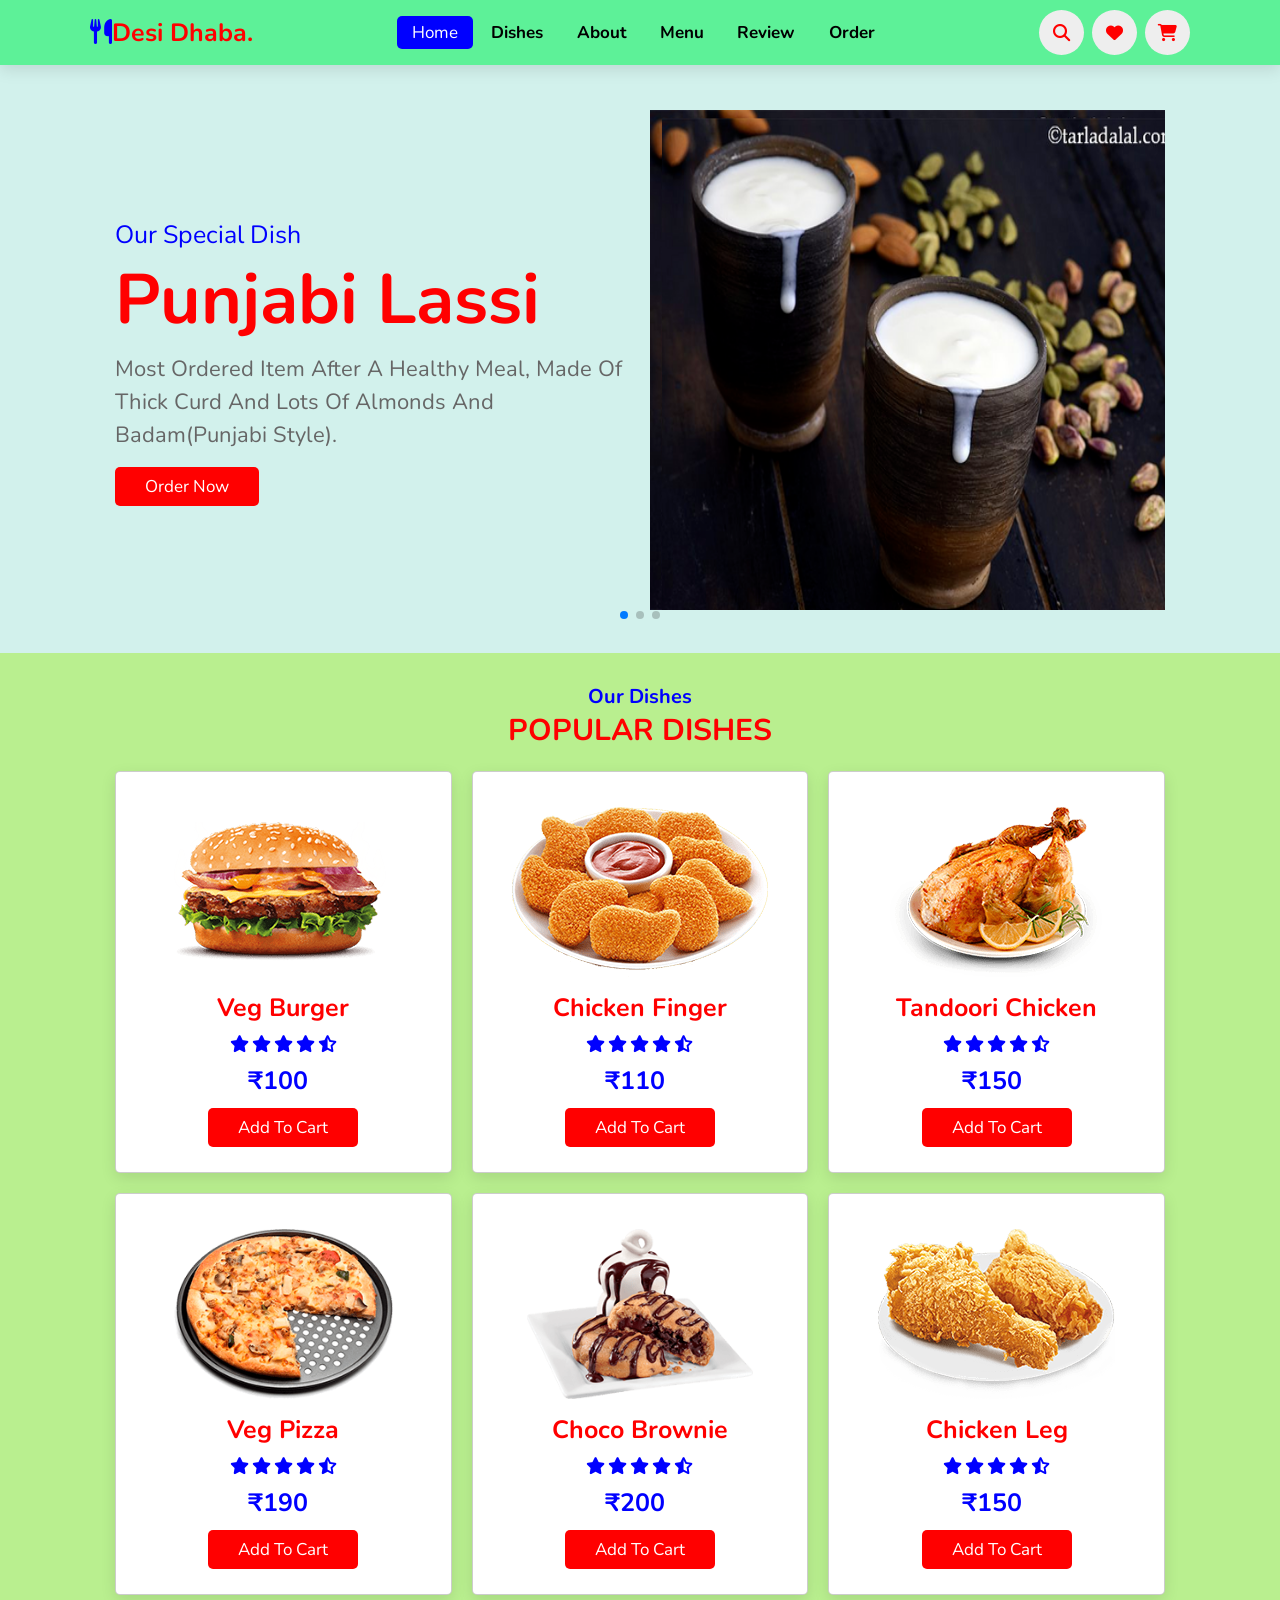
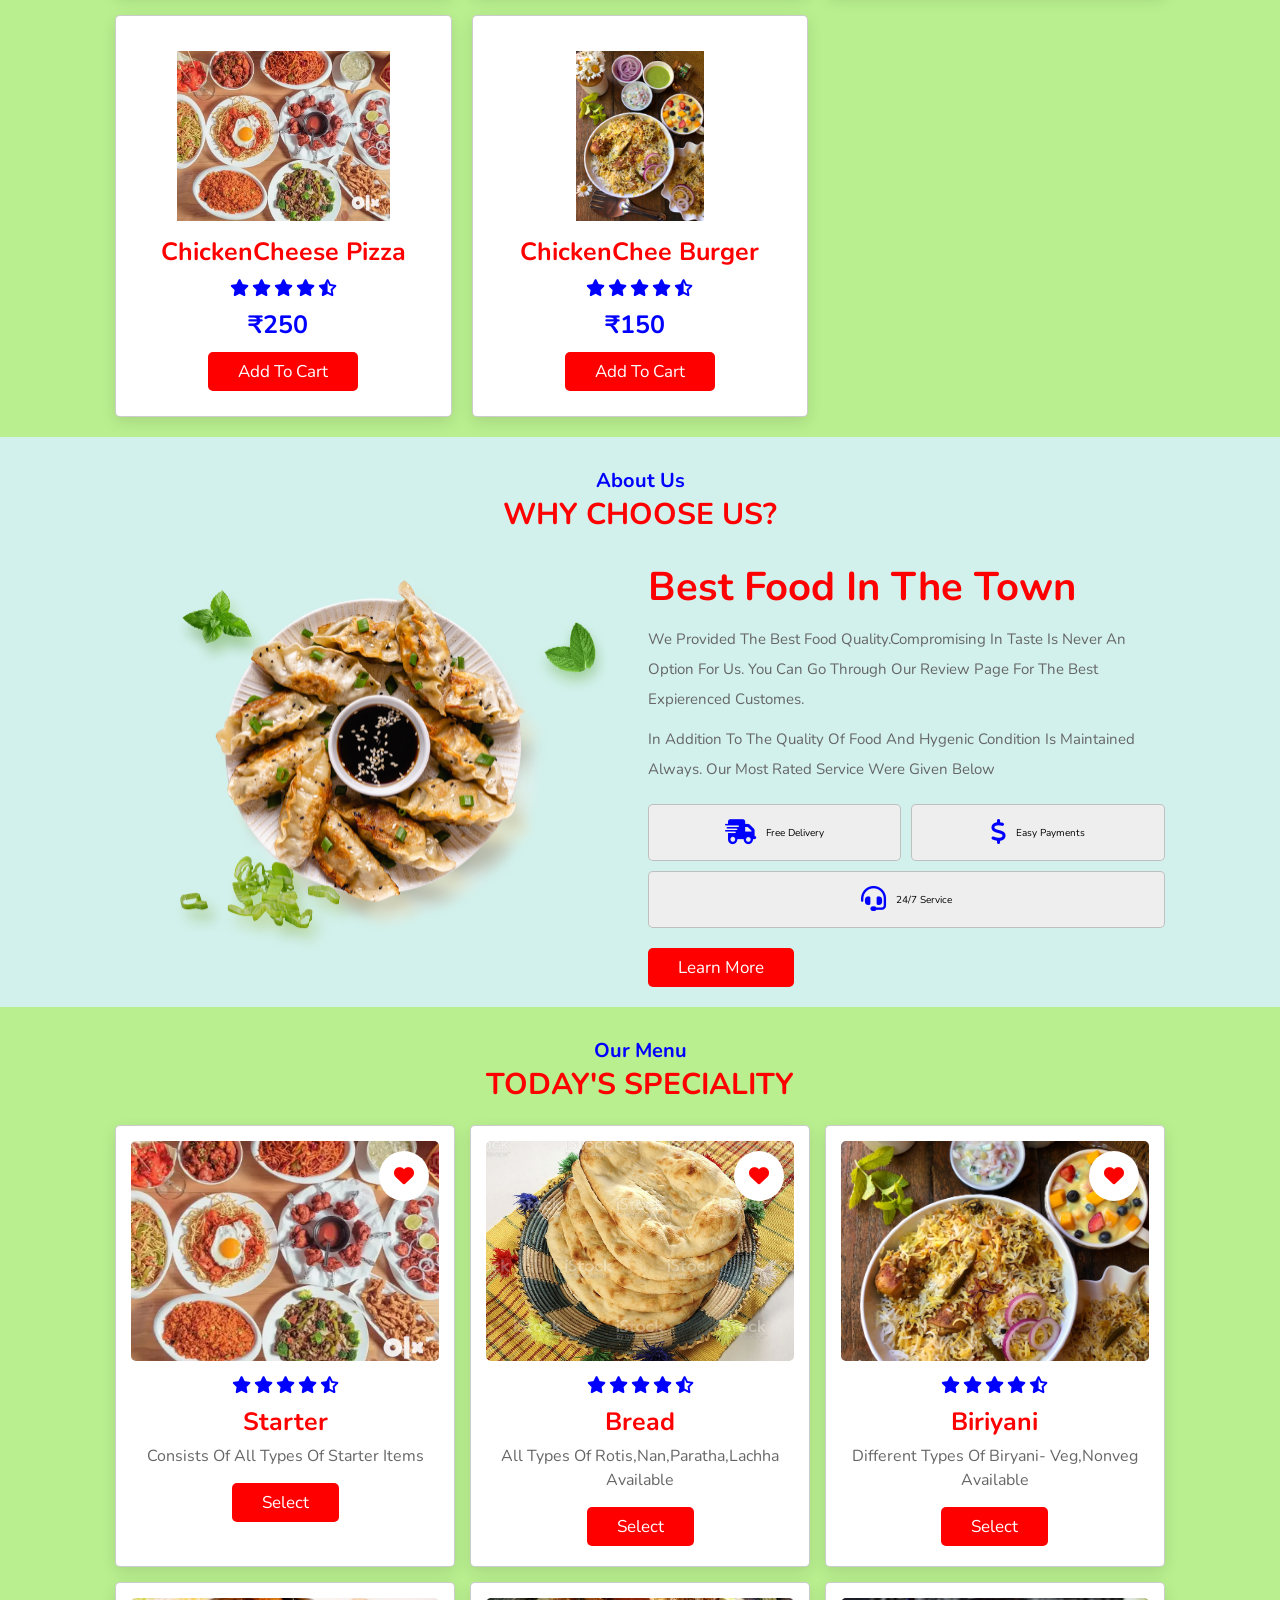
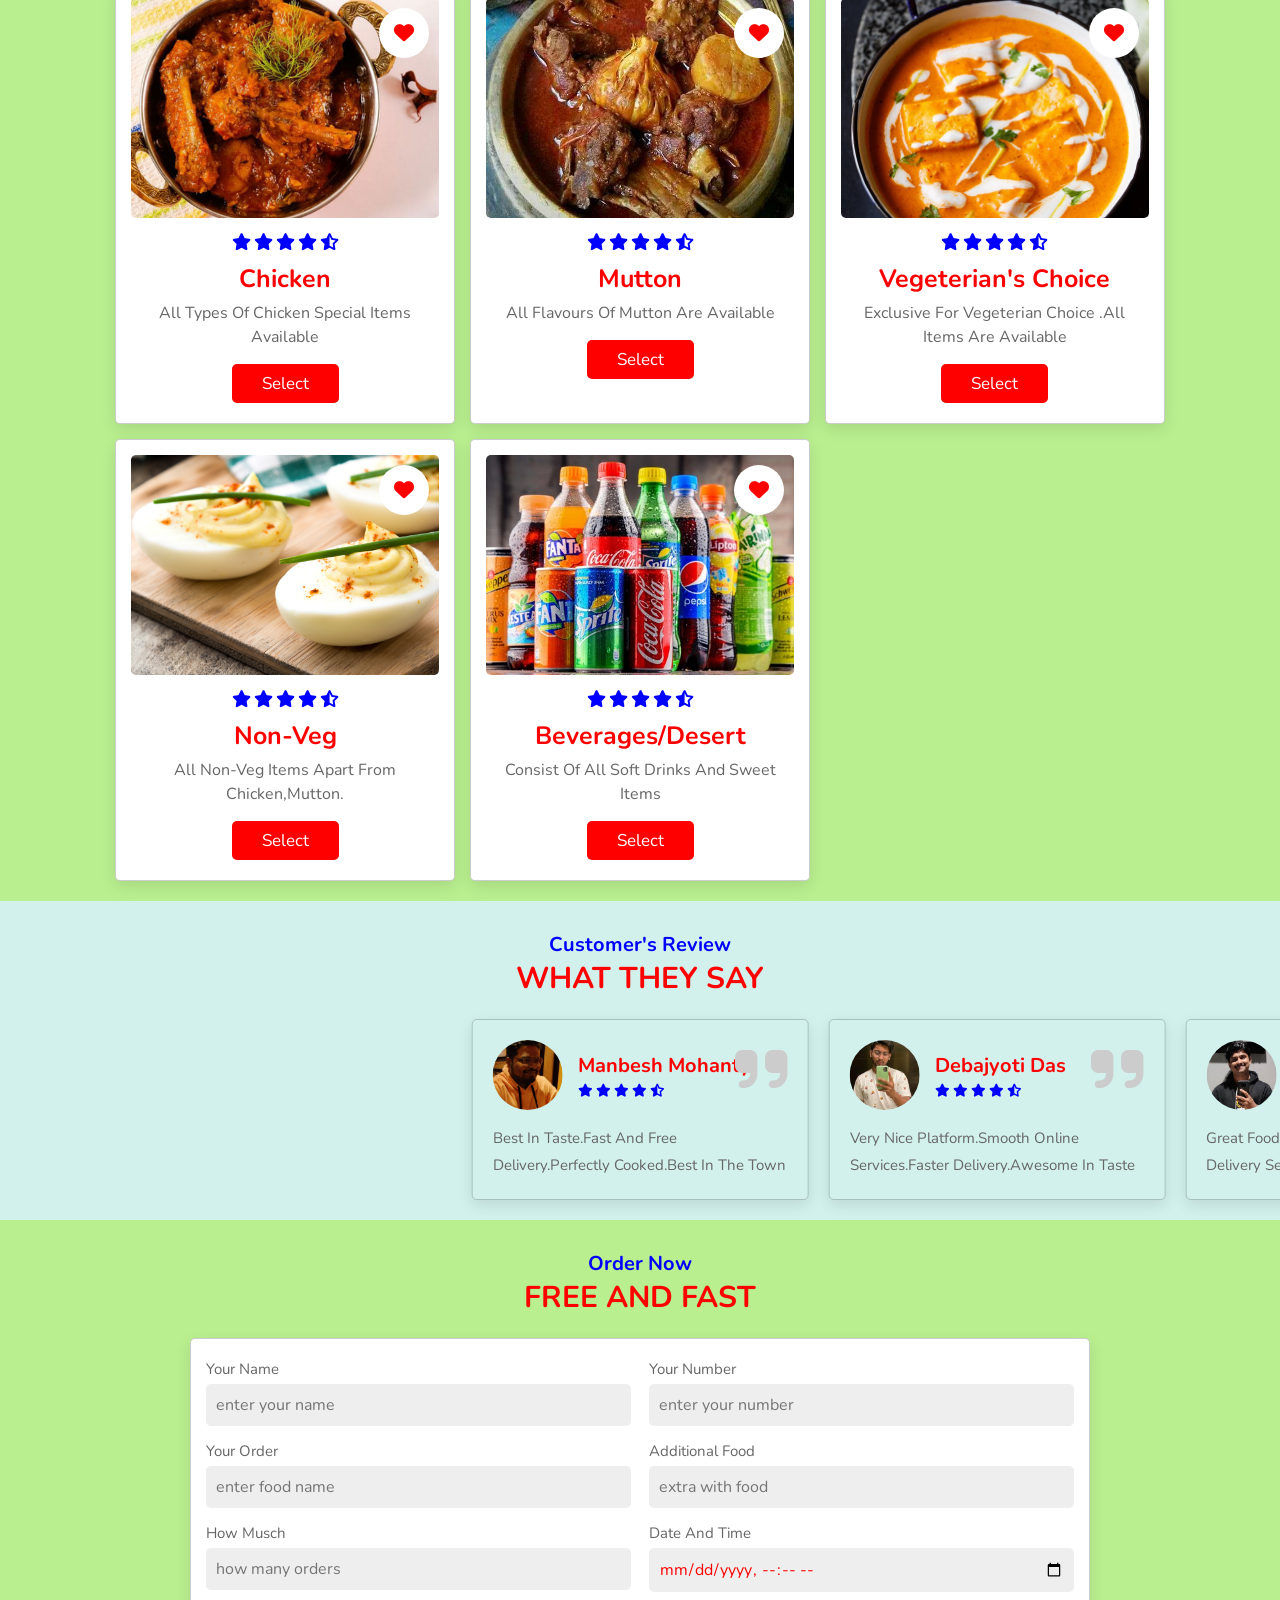
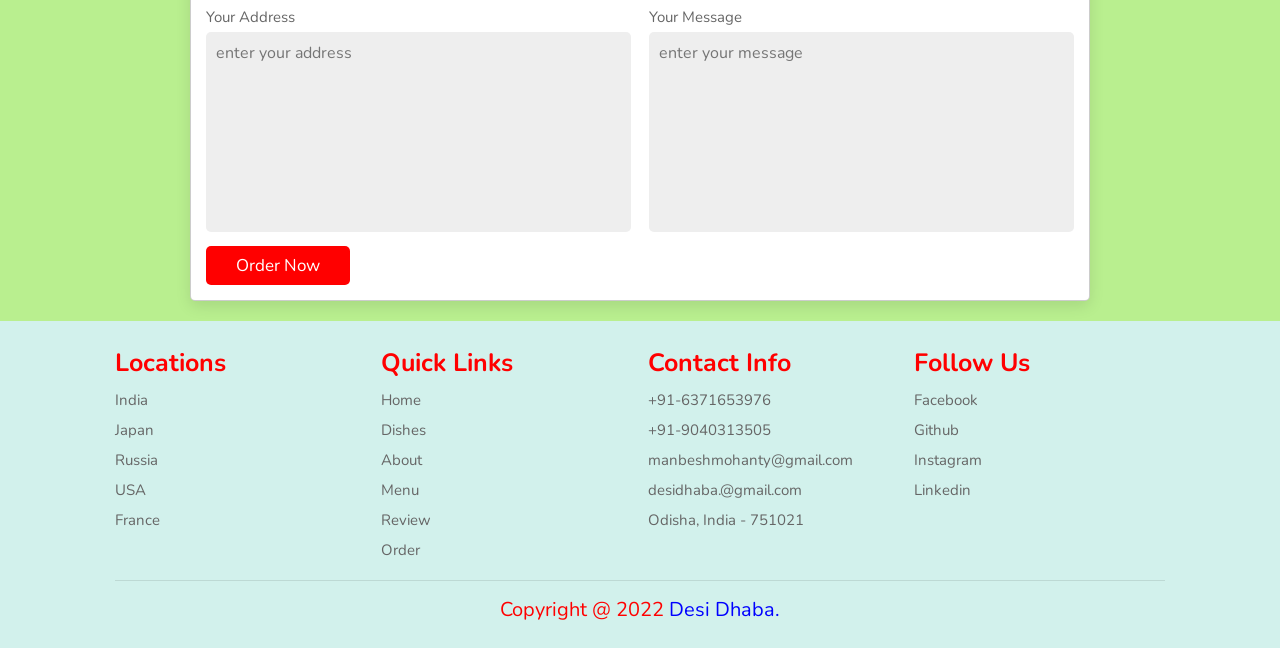
<file: index.html>
<!DOCTYPE html>
<html lang="en">

<head>
    <meta charset="UTF-8">
    <meta http-equiv="X-UA-Compatible" content="IE=edge">
    <meta name="viewport" content="width=device-width, initial-scale=1.0">
    <title>Restaurant</title>

    <!-- 
     font awesome link-->

    <link rel="stylesheet" href="https://cdnjs.cloudflare.com/ajax/libs/font-awesome/6.1.1/css/all.min.css">

    <!-- custom css link -->
    <link rel="stylesheet" href="style.css">

    <!-- for swiper  -->

    <link rel="stylesheet" href="https://unpkg.com/swiper@8/swiper-bundle.min.css"/>

    <!-- icon file -->

    <link rel="icon" type="image/ico" href="images/dish.ico">

    <script>
        window.onload=function()
        {
            document.getElementById('loader') .style.display="none";
            document.getElementById('content') .style.display="block";
        }
    </script>

    <style>
        #loader
        {
            border: opx solid red;
            position: absolute;
            margin:auto;
            top:0;
            bottom: 0;
            left: 0;
            right: 0;
            width: 600px;
            height: 600px;
        }
        #loader img
        {
            width: 600px;
        }
        #content
        {
            display: none;
        }

    </style>


</head>

<body>

    <div id="loader">
        <img src="images/loader.gif" alt="">

    </div>
    <div id="content">
    <!-- heade section  -->
    <header>
        <a href="#" class="logo"><i class="fas fa-utensils"></i>Desi Dhaba.</a>

        <nav class="navbar">
            <a class="active" href="#home">home</a>
            <a href="#dishes"> <b>dishes</b> </a>
            <a href="#about"> <b> about</b></a>
            <a href="#menu"> <b> menu</b></a>
            <a href="#review"> <b>review</b> </a>
            <a href="#order"> <b>order</b> </a>


        </nav>
        <div class="icons">
            <i class="fas fa-bars" id="menu-bars"></i>
            <i class="fas fa-search" id="search-icon"></i>
            <a href="#" class="fas fa-heart"></a>
            <a href="#" class="fas fa-shopping-cart"></a>

        </div>


    </header>


    <!-- home section starts -->
    <section class="home" id="home">
        <div class=" swiper home-slider">
            <div class="swiper-wrapper wrapper">
                <div class="swiper-slide slide">
                    <div class="content">
                        <span>our special dish</span>
                        <h3>Punjabi Lassi</h3>
                        <p>Most Ordered item after a healthy meal, made of thick curd and lots of almonds and badam(Punjabi Style).
                        </p>
                        <a href="#" class="btn">Order now</a>
                    </div>
                    <div class="image">
                        <img src="images/home-img-1.png" alt="" height="500px">

                    </div>

                </div>
                <div class="swiper-slide slide">
                    <div class="content">
                        <span>our special dish</span>
                        <h3>Tandoori Chicken</h3>
                        <p>Tandoori chicken is a chicken dish prepared by roasting chicken marinated in yogurt and spices in a tandoor, a cylindrical clay oven
                        </p>
                        <a href="#" class="btn">Order now</a>
                    </div>
                    <div class="image">
                        <img src="images/home-img-2.png" alt="" >

                    </div>

                </div>
                <div class="swiper-slide slide">
                    <div class="content">
                        <span>our special dish</span>
                        <h3>Panner Butter Masala</h3>
                        <p>Being one of India’s most popular paneer gravy recipe. We expertise in its preparation  
                        </p>
                        <a href="#" class="btn">Order now</a>
                    </div>
                    <div class="image">
                        <img src="images/home-img-3.png" alt=""  height="500px" style="border-radius:40%; ;">

                    </div>

                </div>
            </div>

            <div class="swiper-pagination"></div>



        </div>

    </section>


    <!-- home section ends -->
    <!-- dishes section starts -->
    <section class="dishes" id="dishes">
        <h3 class="sub-heading"> our dishes </h3>
        <h1 class="heading"> popular dishes </h1>

        <div class="box-container">

            <div class="box">
                <a href="#" class="fas fa-heart"></a>
                <a href="#" class="fas fa-eye"></a>
                <img src="images/dish-1.png" alt="">
                <h3>Veg Burger</h3>
                <div class="stars">
                    <i class="fas fa-star"></i>
                    <i class="fas fa-star"></i>
                    <i class="fas fa-star"></i>
                    <i class="fas fa-star"></i>
                    <i class="fas fa-star-half-alt"></i>
                </div>
                <span>₹100</span><br>
                <a href="#" class="btn">add to cart</a>
            </div>

            <div class="box">
                <a href="#" class="fas fa-heart"></a>
                <a href="#" class="fas fa-eye"></a>
                <img src="images/dish-2.png" alt="">
                <h3>Chicken Finger</h3>
                <div class="stars">
                    <i class="fas fa-star"></i>
                    <i class="fas fa-star"></i>
                    <i class="fas fa-star"></i>
                    <i class="fas fa-star"></i>
                    <i class="fas fa-star-half-alt"></i>
                </div>
                <span>₹110</span><br>
                <a href="#" class="btn">add to cart</a>
            </div>
    
            <div class="box">
                <a href="#" class="fas fa-heart"></a>
                <a href="#" class="fas fa-eye"></a>
                <img src="images/dish-3.png" alt="">
                <h3>Tandoori Chicken</h3>
                <div class="stars">
                    <i class="fas fa-star"></i>
                    <i class="fas fa-star"></i>
                    <i class="fas fa-star"></i>
                    <i class="fas fa-star"></i>
                    <i class="fas fa-star-half-alt"></i>
                </div>
                <span>₹150</span><br>
                <a href="#" class="btn">add to cart</a>
            </div>
    
            <div class="box">
                <a href="#" class="fas fa-heart"></a>
                <a href="#" class="fas fa-eye"></a>
                <img src="images/dish-4.png" alt="">
                <h3>Veg Pizza</h3>
                <div class="stars">
                    <i class="fas fa-star"></i>
                    <i class="fas fa-star"></i>
                    <i class="fas fa-star"></i>
                    <i class="fas fa-star"></i>
                    <i class="fas fa-star-half-alt"></i>
                </div>
                <span>₹190</span><br>
                <a href="#" class="btn">add to cart</a>
            </div>
    
            <div class="box">
                <a href="#" class="fas fa-heart"></a>
                <a href="#" class="fas fa-eye"></a>
                <img src="images/dish-5.png" alt="">
                <h3>Choco Brownie</h3>
                <div class="stars">
                    <i class="fas fa-star"></i>
                    <i class="fas fa-star"></i>
                    <i class="fas fa-star"></i>
                    <i class="fas fa-star"></i>
                    <i class="fas fa-star-half-alt"></i>
                </div>
                <span>₹200</span><br>
                <a href="#" class="btn">add to cart</a>
            </div>
    
            <div class="box">
                <a href="#" class="fas fa-heart"></a>
                <a href="#" class="fas fa-eye"></a>
                <img src="images/dish-6.png" alt="">
                <h3>Chicken Leg</h3>
                <div class="stars">
                    <i class="fas fa-star"></i>
                    <i class="fas fa-star"></i>
                    <i class="fas fa-star"></i>
                    <i class="fas fa-star"></i>
                    <i class="fas fa-star-half-alt"></i>
                </div>
                <span>₹150</span><br>
                <a href="#" class="btn">add to cart</a>
            </div>

            <div class="box">
                <a href="#" class="fas fa-heart"></a>
                <a href="#" class="fas fa-eye"></a>
                <img src="images/menu-1.jpg" alt="">
                <h3>ChickenCheese Pizza</h3>
                <div class="stars">
                    <i class="fas fa-star"></i>
                    <i class="fas fa-star"></i>
                    <i class="fas fa-star"></i>
                    <i class="fas fa-star"></i>
                    <i class="fas fa-star-half-alt"></i>
                </div>
                <span>₹250</span><br>
                <a href="#" class="btn">add to cart</a>
            </div>

            <div class="box">
                <a href="#" class="fas fa-heart"></a>
                <a href="#" class="fas fa-eye"></a>
                <img src="images/menu-2.jpg" alt="">
                <h3>ChickenChee Burger</h3>
                <div class="stars">
                    <i class="fas fa-star"></i>
                    <i class="fas fa-star"></i>
                    <i class="fas fa-star"></i>
                    <i class="fas fa-star"></i>
                    <i class="fas fa-star-half-alt"></i>
                </div>
                <span>₹150</span><br>
                <a href="#" class="btn">add to cart</a>
            </div>
    </section>
    <!-- dishes section ends -->

    <!-- about section starts -->
    <section class="about" id="about">
        <h3 class="sub-heading">about us</h3>
        <h1 class="heading">why choose us?</h1>

        <div class="row">

            <div class="image">
                <img src="images/about-img.png" alt="">
            </div>
    
            <div class="content">
                <h3>best food in the Town</h3>
                <p>We Provided the best food quality.compromising in Taste is never an Option for Us. You can go through our Review page for the best expierenced customes.</p>
                <p>In addition to the quality of food and hygenic condition is maintained always. Our most rated service were given below </p>
                <div class="icons-container">
                    <div class="icons">
                        <i class="fas fa-shipping-fast"></i>
                        <span>free delivery</span>
                    </div>
                    <div class="icons">
                        <i class="fas fa-dollar-sign"></i>
                        <span>easy payments</span>
                    </div>
                    <div class="icons">
                        <i class="fas fa-headset"></i>
                        <span>24/7 service</span>
                    </div>
                </div>
                <a href="#" class="btn">learn more</a>
            </div>
    
        </div>

    </section>
    <!-- about section ends -->
   
    <!-- menu section starts -->


    <section class="menu" id="menu">
        <h3 class="sub-heading"> our menu </h3>
        <h1 class="heading"> today's speciality </h1>

        <div class="box-container">

            <div class="box">
                <div class="image">
                    <img src="images/menu-1.jpg" alt="">
                    <a href="#" class="fas fa-heart"></a>
                </div>
                <div class="content">
                    <div class="stars">
                        <i class="fas fa-star"></i>
                        <i class="fas fa-star"></i>
                        <i class="fas fa-star"></i>
                        <i class="fas fa-star"></i>
                        <i class="fas fa-star-half-alt"></i>
                    </div>
                    <h3>Starter</h3>
                    <p>Consists of all types of starter items</p>
                    <a href="menu7.html" class="btn">Select</a>
                    
                </div>
            </div>

            <div class="box">
                <div class="image">
                    <img src="images/menu-7.jpg" alt="">
                    <a href="#" class="fas fa-heart"></a>
                </div>
                <div class="content">
                    <div class="stars">
                        <i class="fas fa-star"></i>
                        <i class="fas fa-star"></i>
                        <i class="fas fa-star"></i>
                        <i class="fas fa-star"></i>
                        <i class="fas fa-star-half-alt"></i>
                    </div>
                    <h3>Bread</h3>
                    <p>All types of Rotis,Nan,Paratha,Lachha Available</p>
                    <a href="menu5.html" class="btn">Select</a>
                    
                </div>
            </div>



            <div class="box">
                <div class="image">
                    <img src="images/menu-2.jpg" alt="">
                    <a href="#" class="fas fa-heart"></a>
                </div>
                <div class="content">
                    <div class="stars">
                        <i class="fas fa-star"></i>
                        <i class="fas fa-star"></i>
                        <i class="fas fa-star"></i>
                        <i class="fas fa-star"></i>
                        <i class="fas fa-star-half-alt"></i>
                    </div>
                    <h3>Biriyani</h3>
                    <p>Different types of Biryani- Veg,Nonveg Available </p>
                    <a href="menu1.html" class="btn">Select</a>
                    
                </div>
            </div>


            <div class="box">
                <div class="image">
                    <img src="images/menu-3.png" alt="">
                    <a href="#" class="fas fa-heart"></a>
                </div>
                <div class="content">
                    <div class="stars">
                        <i class="fas fa-star"></i>
                        <i class="fas fa-star"></i>
                        <i class="fas fa-star"></i>
                        <i class="fas fa-star"></i>
                        <i class="fas fa-star-half-alt"></i>
                    </div>
                    <h3>Chicken </h3>
                    <p>All Types of Chicken Special Items Available <br></p>
                    <a href="menu2.html" class="btn">Select</a>
                    
                </div>
            </div>


            <div class="box">
                <div class="image">
                    <img src="images/menu-4.jpg" alt="">
                    <a href="#" class="fas fa-heart"></a>
                </div>
                <div class="content">
                    <div class="stars">
                        <i class="fas fa-star"></i>
                        <i class="fas fa-star"></i>
                        <i class="fas fa-star"></i>
                        <i class="fas fa-star"></i>
                        <i class="fas fa-star-half-alt"></i>
                    </div>
                    <h3>Mutton</h3>
                    <p>All Flavours of Mutton Are Available</p>
                    <a href="menu3.html" class="btn">Select</a>
                    
                </div>
            </div>


            <div class="box">
                <div class="image">
                    <img src="images/home-img-3.png" alt="">
                    <a href="#" class="fas fa-heart"></a>
                </div>
                <div class="content">
                    <div class="stars">
                        <i class="fas fa-star"></i>
                        <i class="fas fa-star"></i>
                        <i class="fas fa-star"></i>
                        <i class="fas fa-star"></i>
                        <i class="fas fa-star-half-alt"></i>
                    </div>
                    <h3>Vegeterian's Choice</h3>
                    <p>Exclusive for Vegeterian choice .All items are Available</p>
                    <a href="menu4.html" class="btn">Select</a>
               
                </div>
            </div>


            <div class="box">
                <div class="image">
                    <img src="images/menu-6.jpg" alt="">
                    <a href="#" class="fas fa-heart"></a>
                </div>
                <div class="content">
                    <div class="stars">
                        <i class="fas fa-star"></i>
                        <i class="fas fa-star"></i>
                        <i class="fas fa-star"></i>
                        <i class="fas fa-star"></i>
                        <i class="fas fa-star-half-alt"></i>
                    </div>
                    <h3>Non-Veg </h3>
                    <p>All Non-Veg items apart from chicken,mutton.</p>
                    <a href="menu6.html" class="btn">Select</a>
                    
                </div>
            </div>


         

            <div class="box">
                <div class="image">
                    <img src="images/menu-8.jpg" alt="">
                    <a href="#" class="fas fa-heart"></a>
                </div>
                <div class="content">
                    <div class="stars">
                        <i class="fas fa-star"></i>
                        <i class="fas fa-star"></i>
                        <i class="fas fa-star"></i>
                        <i class="fas fa-star"></i>
                        <i class="fas fa-star-half-alt"></i>
                    </div>
                    <h3>Beverages/Desert</h3>
                    <p>Consist of all Soft drinks and sweet items</p>
                    <a href="menu8.html" class="btn">Select</a>
                   
                </div>
            </div>


           

        </div>

        

        
    </section>

    <!-- Section menu ends -->

    <!-- review section starts -->
    <section class="review" id="review">
        <h3 class="sub-heading"> customer's review </h3>
        <h1 class="heading"> what they say </h1>

        <div class="swiper-container review-slider">

            <div class="swiper-wrapper">


                <div class="swiper-slide slide">
                    <i class="fas fa-quote-right"></i>
                    <div class="user">
                        <img src="images/pic-1.png" alt="">
                        <div class="user-info">
                            <h3>Manbesh Mohanty</h3>
                            <div class="stars">
                                <i class="fas fa-star"></i>
                                <i class="fas fa-star"></i>
                                <i class="fas fa-star"></i>
                                <i class="fas fa-star"></i>
                                <i class="fas fa-star-half-alt"></i>
                            </div>
                        </div>
                    </div>
                    <p>Best in Taste.Fast and free delivery.Perfectly cooked.Best in the Town </p>
                </div>



                <div class="swiper-slide slide">
                    <i class="fas fa-quote-right"></i>
                    <div class="user">
                        <img src="images/pic-2.png" alt="">
                        <div class="user-info">
                            <h3>Debajyoti Das</h3>
                            <div class="stars">
                                <i class="fas fa-star"></i>
                                <i class="fas fa-star"></i>
                                <i class="fas fa-star"></i>
                                <i class="fas fa-star"></i>
                                <i class="fas fa-star-half-alt"></i>
                            </div>
                        </div>
                    </div>
                    <p>Very nice platform.Smooth Online Services.Faster Delivery.Awesome In Taste</p>
                </div>



                <div class="swiper-slide slide">
                    <i class="fas fa-quote-right"></i>
                    <div class="user">
                        <img src="images/pic-3.png" alt="">
                        <div class="user-info">
                            <h3>Sidhartha Acharya</h3>
                            <div class="stars">
                                <i class="fas fa-star"></i>
                                <i class="fas fa-star"></i>
                                <i class="fas fa-star"></i>
                                <i class="fas fa-star"></i>
                                <i class="fas fa-star-half-alt"></i>
                            </div>
                        </div>
                    </div>
                    <p>Great Food.Very hygenic and healthy. Fast delivery Service. Pay on Delivery</p>
                </div>



                <div class="swiper-slide slide">
                    <i class="fas fa-quote-right"></i>
                    <div class="user">
                        <img src="images/pic-4.png" alt="">
                        <div class="user-info">
                            <h3>Pritish Das</h3>
                            <div class="stars">
                                <i class="fas fa-star"></i>
                                <i class="fas fa-star"></i>
                                <i class="fas fa-star"></i>
                                <i class="fas fa-star"></i>
                                <i class="fas fa-star-half-alt"></i>
                            </div>
                        </div>
                    </div>
                    <p>Good Food.Healthy Food.On time Delhivery.Free Delivery.Awesome Taste</p>
                </div>

            </div>

           
            

        </div>





    </section>
    <!-- review section ends -->

    <section class="order" id="order">

        <h3 class="sub-heading"> order now </h3>
        <h1 class="heading"> free and fast </h1>

        <form action="">

            <div class="inputBox">
                <div class="input">
                    <span>your name</span>
                    <input type="text" placeholder="enter your name">
                </div>
                <div class="input">
                    <span>your number</span>
                    <input type="number" placeholder="enter your number">
                </div>
            </div>
            <div class="inputBox">
                <div class="input">
                    <span>your order</span>
                    <input type="text" placeholder="enter food name">
                </div>
                <div class="input">
                    <span>additional food</span>
                    <input type="test" placeholder="extra with food">
                </div>
            </div>
            <div class="inputBox">
                <div class="input">
                    <span>how musch</span>
                    <input type="number" placeholder="how many orders">
                </div>
                <div class="input">
                    <span>date and time</span>
                    <input type="datetime-local">
                </div>
            </div>
            <div class="inputBox">
                <div class="input">
                    <span>your address</span>
                    <textarea name="" placeholder="enter your address" id="" cols="30" rows="10"></textarea>
                </div>
                <div class="input">
                    <span>your message</span>
                    <textarea name="" placeholder="enter your message" id="" cols="30" rows="10"></textarea>
                </div>
            </div>

            <input type="submit" value="order now" class="btn">

        </form>




    </section>

    <!-- order section ends -->
    <!-- footer section starts -->

    <section class="footer">
        <div class="box-container">
            <div class="box">
                <h3>locations</h3>
                <a href="#">india</a>
                <a href="#">japan</a>
                <a href="#">russia</a>
                <a href="#">USA</a>
                <a href="#">france</a>
            </div>
    
            <div class="box">
                <h3>quick links</h3>
                <a href="#">home</a>
                <a href="#dishes">dishes</a>
                <a href="#about">about</a>
                <a href="#menu">menu</a>
                <a href="#review">review</a>
                <a href="#order">order</a>
            </div>
    
            <div class="box" id="cap">
                <h3>contact info</h3>
                <a href="#">+91-6371653976</a>
                <a href="#">+91-9040313505</a>
                <a href="#" style="text-transform: lowercase ;">manbeshmohanty@gmail.com</a>
                <a href="#" style="text-transform: lowercase ;">desidhaba.@gmail.com</a>
                <a href="#" >Odisha, india - 751021</a>
            </div>
            <div class="box">
                <h3>follow us</h3>
                <a href="https://www.facebook.com/sarthak.mohanty.33886305/" target="_blank">facebook</a>
                <a href="https://github.com/ManbeshMohanty" target="_blank">github</a>
                <a href="https://www.instagram.com/manbeshmohanty/" target="_blank">instagram</a>
                <a href="https://www.linkedin.com/in/manbesh-mohanty/" target="_blank">linkedin</a>
            </div>
    


        </div>

        <div class="credit"> copyright @ 2022 <span>Desi Dhaba.</span> </div>

    </section>








    <script src="https://unpkg.com/swiper/swiper-bundle.min.js"></script>
    <!-- <script src="https://unpkg.com/swiper@8/swiper-bundle.min.js"></script> -->


    <!-- custom js file link -->
    <script src="script.js"></script>

</div>

</body>

</html>
</file>
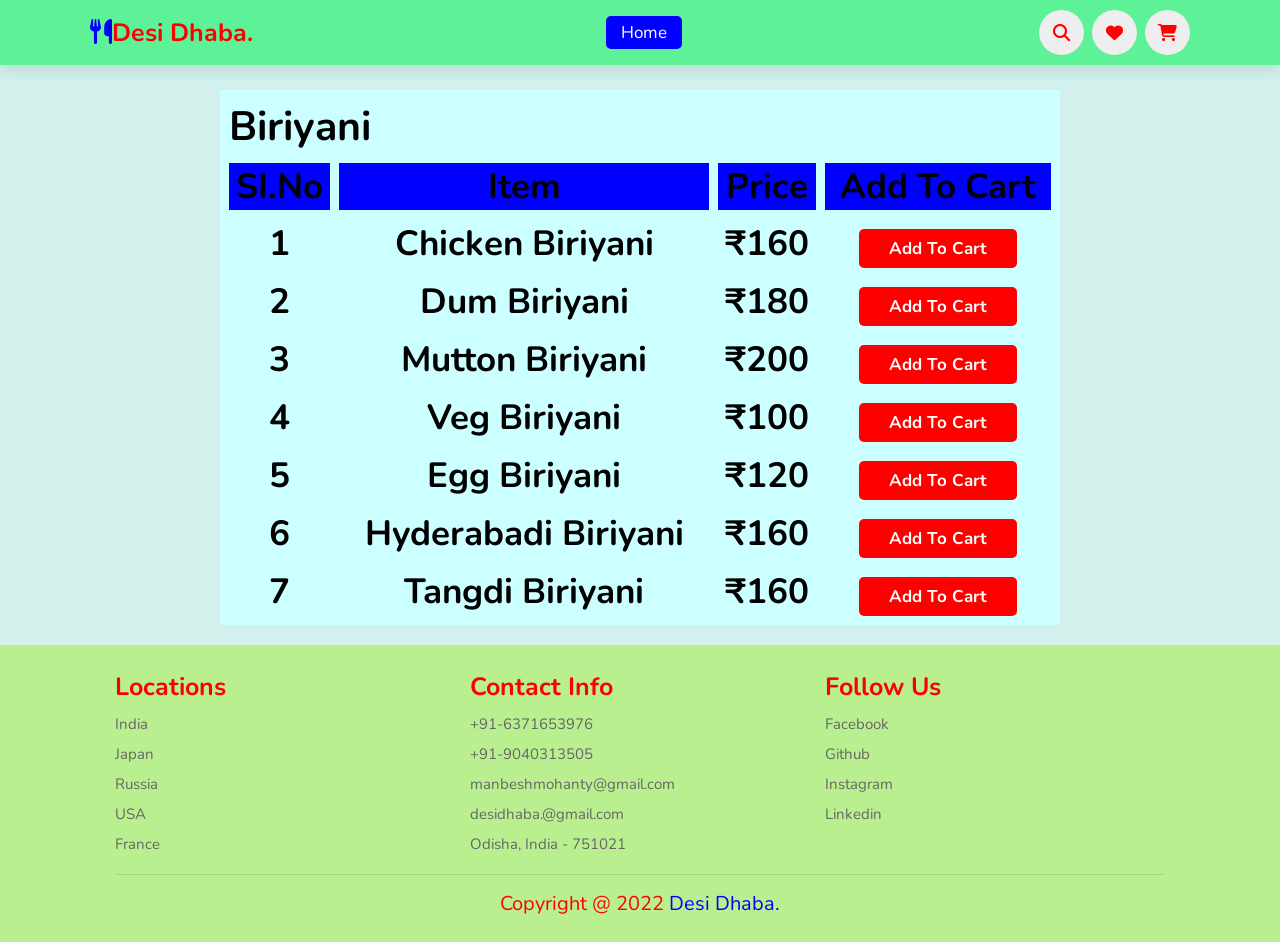
<file: menu1.html>
<!DOCTYPE html>
<html lang="en">
<head>
    <meta charset="UTF-8">
    <meta http-equiv="X-UA-Compatible" content="IE=edge">
    <meta name="viewport" content="width=device-width, initial-scale=1.0">
    <title>Document</title>

    
    <!-- 
     font awesome link-->

     <link rel="stylesheet" href="https://cdnjs.cloudflare.com/ajax/libs/font-awesome/6.1.1/css/all.min.css">

     <!-- custom css link -->
     <link rel="stylesheet" href="style.css">
 
     <!-- for swiper  -->
 
     <link rel="stylesheet" href="https://unpkg.com/swiper@8/swiper-bundle.min.css"/>
 
 


</head>
<body>

      <!-- heade section  -->
      <header>
        <a href="#" class="logo"><i class="fas fa-utensils"></i>Desi Dhaba.</a>

        <nav class="navbar">
            <a class="active" href="index.html#menu">home</a>
            

        </nav>
        <div class="icons">
            <i class="fas fa-bars" id="menu-bars"></i>
            <i class="fas fa-search" id="search-icon"></i>
            <a href="#" class="fas fa-heart"></a>
            <a href="#" class="fas fa-shopping-cart"></a>

        </div>


    </header>

    <section>
        <br><br> <br><br><br>
        <center>
        <table border="4px"  width="80%" cellpadding="15" cellspacing="9"  bgcolor="CCFFFF" style="font-size: 35px;">

            <tr>
                <td colspan="4">
                    <h3> <b> Biriyani</b> </h3>
                </td>
            </tr>
            <tr>
                <th bgcolor="#0000FF">
                    SI.No
                </th>
                <th bgcolor="#0000FF">
                    Item
                </th>
                <th bgcolor="#0000FF">
                    price
                </th bgcolor="#0000FF">
                <th bgcolor="#0000FF">
                    Add to cart
                </th>
                

            </tr>
            <tr>
                <th>
                    1
                </th>
                <th>
                    Chicken Biriyani
                </th>
                <th>
                    ₹160
                </th>
                <th>
                    <a href="#" class="btn">add to cart</a>
                </th>
                
            </tr>
            <tr>
                <th>
                    2
                </th>
                <th>
                   Dum Biriyani
                </th>
                <th>
                    ₹180
                </th>
                <th>
                    <a href="#" class="btn">add to cart</a>
                </th>
                
            </tr>
            <tr>
                <th>
                    3
                </th>
                <th>
                   Mutton Biriyani
                </th>
                <th>
                    ₹200
                </th>
                <th>
                    <a href="#" class="btn">add to cart</a>
                </th>
                
            </tr>
            <tr>
                <th>
                    4
                </th>
                <th>
                   Veg Biriyani
                </th>
                <th>
                    ₹100
                </th>
                <th>
                    <a href="#" class="btn">add to cart</a>
                </th>
                
            </tr>
            <tr>
                <th>
                    5
                </th>
                <th>
                   Egg Biriyani
                </th>
                <th>
                    ₹120
                </th>
                <th>
                    <a href="#" class="btn">add to cart</a>
                </th>
                
                
            </tr>
            <tr>
                <th>
                    6
                </th>
                <th>
                   Hyderabadi Biriyani
                </th>
                <th>
                    ₹160
                </th>
                <th>
                    <a href="#" class="btn">add to cart</a>
                </th>
                
            </tr>
            <tr>
                <th>
                    7
                </th>
                <th>
                   Tangdi Biriyani
                </th>
                <th>
                    ₹160
                </th>
                <th>
                    <a href="#" class="btn">add to cart</a>
                </th>
                
            </tr>


        </table>
    </center>

    </section>
    <section class="footer">
        <div class="box-container">
            <div class="box">
                <h3>locations</h3>
                <a href="#">india</a>
                <a href="#">japan</a>
                <a href="#">russia</a>
                <a href="#">USA</a>
                <a href="#">france</a>
            </div>
    
           
    
            <div class="box" id="cap">
                <h3>contact info</h3>
                <a href="#">+91-6371653976</a>
                <a href="#">+91-9040313505</a>
                <a href="#" style="text-transform: lowercase ;">manbeshmohanty@gmail.com</a>
                <a href="#" style="text-transform: lowercase ;">desidhaba.@gmail.com</a>
                <a href="#" >Odisha, india - 751021</a>
            </div>
    
            <div class="box">
                <h3>follow us</h3>
                <a href="https://www.facebook.com/sarthak.mohanty.33886305/" target="_blank">facebook</a>
                <a href="https://github.com/ManbeshMohanty" target="_blank">github</a>
                <a href="https://www.instagram.com/manbeshmohanty/" target="_blank">instagram</a>
                <a href="https://www.linkedin.com/in/manbesh-mohanty/" target="_blank">linkedin</a>
            </div>
    



        </div>

        <div class="credit"> copyright @ 2022 <span>Desi Dhaba.</span> </div>

    </section>
    
</body>
</html>
</file>
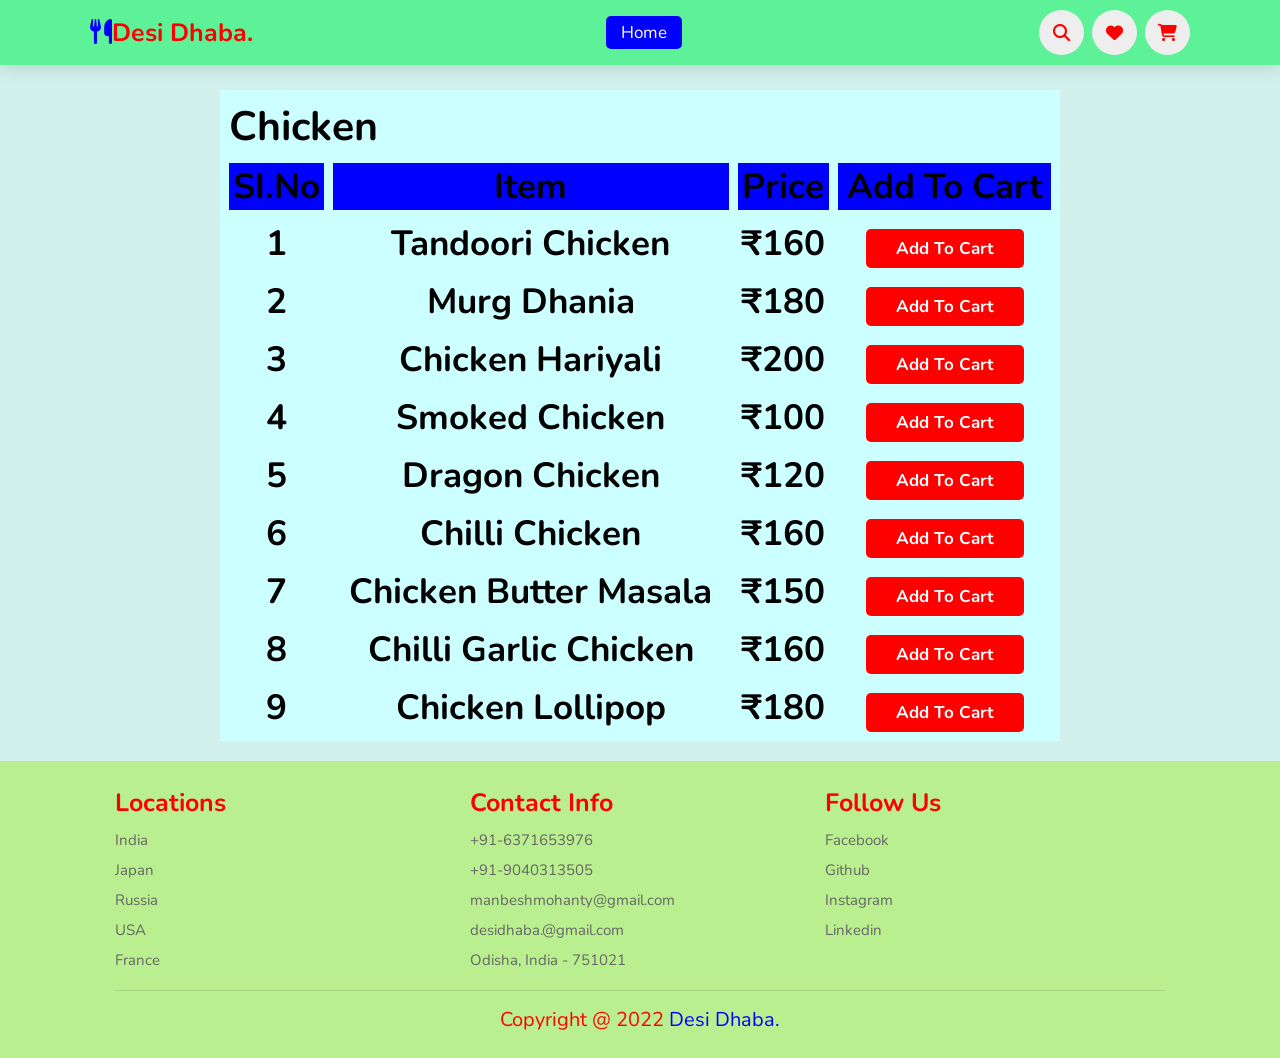
<file: menu2.html>
<!DOCTYPE html>
<html lang="en">
<head>
    <meta charset="UTF-8">
    <meta http-equiv="X-UA-Compatible" content="IE=edge">
    <meta name="viewport" content="width=device-width, initial-scale=1.0">
    <title>Document</title>

    
    <!-- 
     font awesome link-->

     <link rel="stylesheet" href="https://cdnjs.cloudflare.com/ajax/libs/font-awesome/6.1.1/css/all.min.css">

     <!-- custom css link -->
     <link rel="stylesheet" href="style.css">
 
     <!-- for swiper  -->
 
     <link rel="stylesheet" href="https://unpkg.com/swiper@8/swiper-bundle.min.css"/>
 
 


</head>
<body>

      <!-- heade section  -->
      <header>
        <a href="#" class="logo"><i class="fas fa-utensils"></i>Desi Dhaba.</a>

        <nav class="navbar">
            <a class="active" href="index.html#menu">home</a>
            

        </nav>
        <div class="icons">
            <i class="fas fa-bars" id="menu-bars"></i>
            <i class="fas fa-search" id="search-icon"></i>
            <a href="#" class="fas fa-heart"></a>
            <a href="#" class="fas fa-shopping-cart"></a>

        </div>


    </header>

    <section>
        <br><br> <br><br><br>
        <center>
        <table border="2px " width="80%" cellpadding="15" cellspacing="9"  bgcolor="CCFFFF" style="font-size: 35px;">
            <tr>
                <td colspan="4">
                    <h3> <b> Chicken</b> </h3>
                </td>
            </tr>
            <tr>
                <th bgcolor="#0000FF">
                    SI.No
                </th>
                <th bgcolor="#0000FF">
                    Item
                </th>
                <th bgcolor="#0000FF">
                    price
                </th bgcolor="#0000FF">
                <th bgcolor="#0000FF">
                    Add to cart
                </th>
                

            </tr>
            <tr>
                <th>
                    1
                </th>
                <th>
                    Tandoori Chicken
                </th>
                <th>
                    ₹160
                </th>
                <th>
                    <a href="#" class="btn">add to cart</a>
                </th>
                
            </tr>
            <tr>
                <th>
                    2
                </th>
                <th>
                   Murg Dhania
                </th>
                <th>
                    ₹180
                </th>
                <th>
                    <a href="#" class="btn">add to cart</a>
                </th>
                
            </tr>
            <tr>
                <th>
                    3
                </th>
                <th>
                  Chicken Hariyali
                </th>
                <th>
                    ₹200
                </th>
                <th>
                    <a href="#" class="btn">add to cart</a>
                </th>
                
            </tr>
            <tr>
                <th>
                    4
                </th>
                <th>
                   Smoked Chicken
                </th>
                <th>
                    ₹100
                </th>
                <th>
                    <a href="#" class="btn">add to cart</a>
                </th>
                
            </tr>
            <tr>
                <th>
                    5
                </th>
                <th>
                    Dragon Chicken
                </th>
                <th>
                    ₹120
                </th>
                <th>
                    <a href="#" class="btn">add to cart</a>
                </th>
                
                
            </tr>
            <tr>
                <th>
                    6
                </th>
                <th>
                   Chilli Chicken
                </th>
                <th>
                    ₹160
                </th>
                <th>
                    <a href="#" class="btn">add to cart</a>
                </th>
                
            </tr>
            <tr>
                <th>
                    7
                </th>
                <th>
                   Chicken Butter Masala
                </th>
                <th>
                    ₹150
                </th>
                <th>
                    <a href="#" class="btn">add to cart</a>
                </th>
                
            </tr>
            <tr>
                <th>
                    8
                </th>
                <th>
                   Chilli Garlic Chicken
                </th>
                <th>
                    ₹160
                </th>
                <th>
                    <a href="#" class="btn">add to cart</a>
                </th>
                
            </tr>
            <tr>
                <th>
                    9
                </th>
                <th>
                   Chicken Lollipop
                </th>
                <th>
                    ₹180
                </th>
                <th>
                    <a href="#" class="btn">add to cart</a>
                </th>
                
            </tr>


        </table>
    </center>

    </section>
    <section class="footer">
        <div class="box-container">
            <div class="box">
                <h3>locations</h3>
                <a href="#">india</a>
                <a href="#">japan</a>
                <a href="#">russia</a>
                <a href="#">USA</a>
                <a href="#">france</a>
            </div>
    
           
    
            <div class="box" id="cap">
                <h3>contact info</h3>
                <a href="#">+91-6371653976</a>
                <a href="#">+91-9040313505</a>
                <a href="#" style="text-transform: lowercase ;">manbeshmohanty@gmail.com</a>
                <a href="#" style="text-transform: lowercase ;">desidhaba.@gmail.com</a>
                <a href="#" >Odisha, india - 751021</a>
            </div>
            <div class="box">
                <h3>follow us</h3>
                <a href="https://www.facebook.com/sarthak.mohanty.33886305/" target="_blank">facebook</a>
                <a href="https://github.com/ManbeshMohanty" target="_blank">github</a>
                <a href="https://www.instagram.com/manbeshmohanty/" target="_blank">instagram</a>
                <a href="https://www.linkedin.com/in/manbesh-mohanty/" target="_blank">linkedin</a>
            </div>
    



        </div>

        <div class="credit"> copyright @ 2022 <span>Desi Dhaba.</span> </div>

    </section>
    
</body>
</html>
</file>
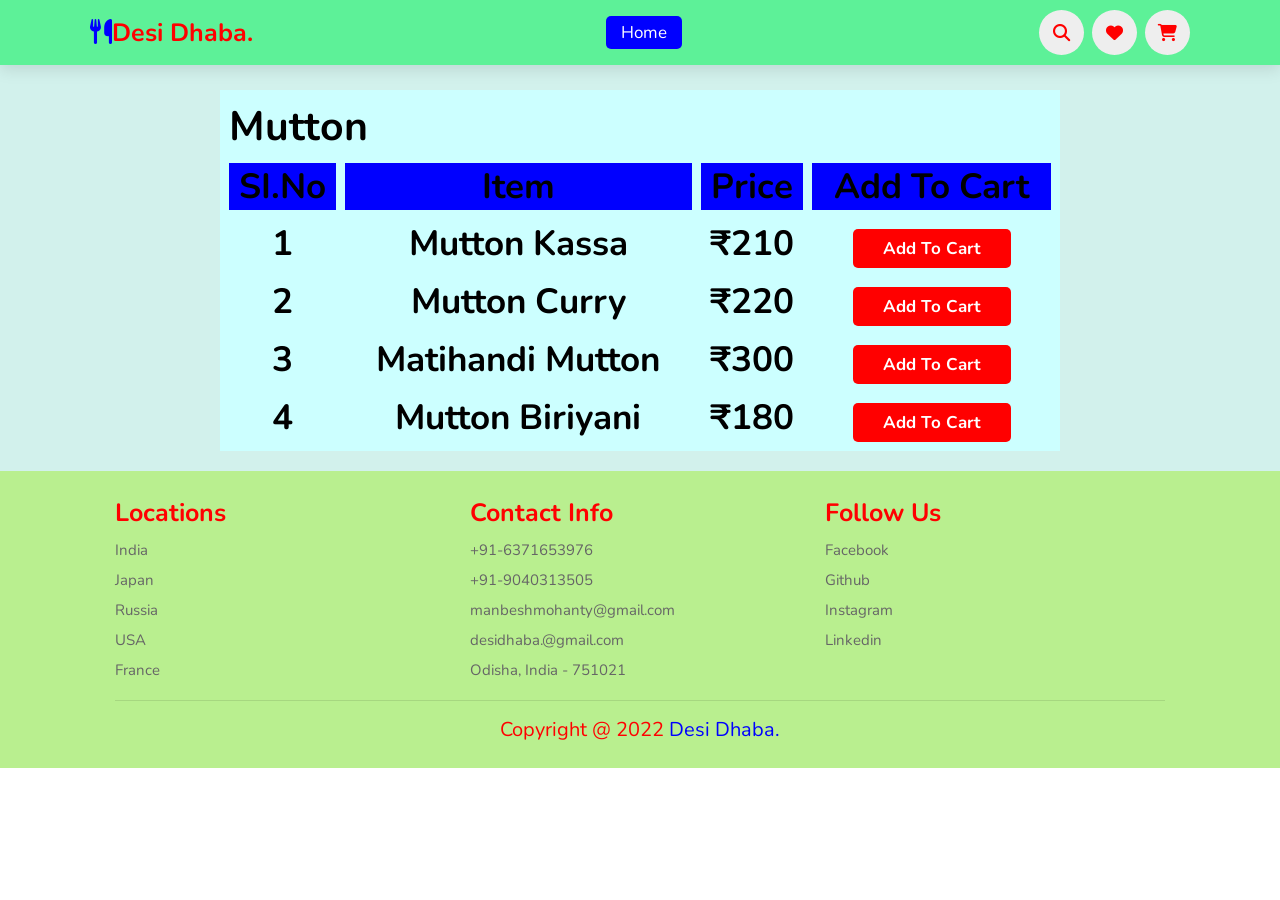
<file: menu3.html>
<!DOCTYPE html>
<html lang="en">
<head>
    <meta charset="UTF-8">
    <meta http-equiv="X-UA-Compatible" content="IE=edge">
    <meta name="viewport" content="width=device-width, initial-scale=1.0">
    <title>Document</title>

    
    <!-- 
     font awesome link-->

     <link rel="stylesheet" href="https://cdnjs.cloudflare.com/ajax/libs/font-awesome/6.1.1/css/all.min.css">

     <!-- custom css link -->
     <link rel="stylesheet" href="style.css">
 
     <!-- for swiper  -->
 
     <link rel="stylesheet" href="https://unpkg.com/swiper@8/swiper-bundle.min.css"/>
 
 


</head>
<body>

      <!-- heade section  -->
      <header>
        <a href="#" class="logo"><i class="fas fa-utensils"></i>Desi Dhaba.</a>

        <nav class="navbar">
            <a class="active" href="index.html#menu">home</a>
            

        </nav>
        <div class="icons">
            <i class="fas fa-bars" id="menu-bars"></i>
            <i class="fas fa-search" id="search-icon"></i>
            <a href="#" class="fas fa-heart"></a>
            <a href="#" class="fas fa-shopping-cart"></a>

        </div>


    </header>

    <section>
        <br><br> <br><br><br>
        <center>
        <table border="2px " width="80%" cellpadding="15" cellspacing="9"  bgcolor="CCFFFF" style="font-size: 35px;">
            <tr>
                <td colspan="4">
                    <h3> <b> Mutton</b> </h3>
                </td>
            </tr>
            <tr>
                <th bgcolor="#0000FF">
                    SI.No
                </th>
                <th bgcolor="#0000FF">
                    Item
                </th>
                <th bgcolor="#0000FF">
                    price
                </th bgcolor="#0000FF">
                <th bgcolor="#0000FF">
                    Add to cart
                </th>
                

            </tr>
            <tr>
                <th>
                    1
                </th>
                <th>
                    Mutton Kassa
                </th>
                <th>
                    ₹210
                </th>
                <th>
                    <a href="#" class="btn">add to cart</a>
                </th>
                
            </tr>
            <tr>
                <th>
                    2
                </th>
                <th>
                   Mutton Curry
                </th>
                <th>
                    ₹220
                </th>
                <th>
                    <a href="#" class="btn">add to cart</a>
                </th>
                
            </tr>
            <tr>
                <th>
                    3
                </th>
                <th>
                  Matihandi Mutton
                </th>
                <th>
                    ₹300
                </th>
                <th>
                    <a href="#" class="btn">add to cart</a>
                </th>
                
            </tr>
            <tr>
                <th>
                    4
                </th>
                <th>
                   Mutton Biriyani
                </th>
                <th>
                    ₹180
                </th>
                <th>
                    <a href="#" class="btn">add to cart</a>
                </th>
                
            </tr>
            


        </table>
    </center>

    </section>
    <section class="footer">
        <div class="box-container">
            <div class="box">
                <h3>locations</h3>
                <a href="#">india</a>
                <a href="#">japan</a>
                <a href="#">russia</a>
                <a href="#">USA</a>
                <a href="#">france</a>
            </div>
    
           
    
            <div class="box" id="cap">
                <h3>contact info</h3>
                <a href="#">+91-6371653976</a>
                <a href="#">+91-9040313505</a>
                <a href="#" style="text-transform: lowercase ;">manbeshmohanty@gmail.com</a>
                <a href="#" style="text-transform: lowercase ;">desidhaba.@gmail.com</a>
                <a href="#" >Odisha, india - 751021</a>
            </div>
    
            <div class="box">
                <h3>follow us</h3>
                <a href="https://www.facebook.com/sarthak.mohanty.33886305/" target="_blank">facebook</a>
                <a href="https://github.com/ManbeshMohanty" target="_blank">github</a>
                <a href="https://www.instagram.com/manbeshmohanty/" target="_blank">instagram</a>
                <a href="https://www.linkedin.com/in/manbesh-mohanty/" target="_blank">linkedin</a>
            </div>
    



        </div>

        <div class="credit"> copyright @ 2022 <span>Desi Dhaba.</span> </div>

    </section>
    
    
</body>
</html>
</file>
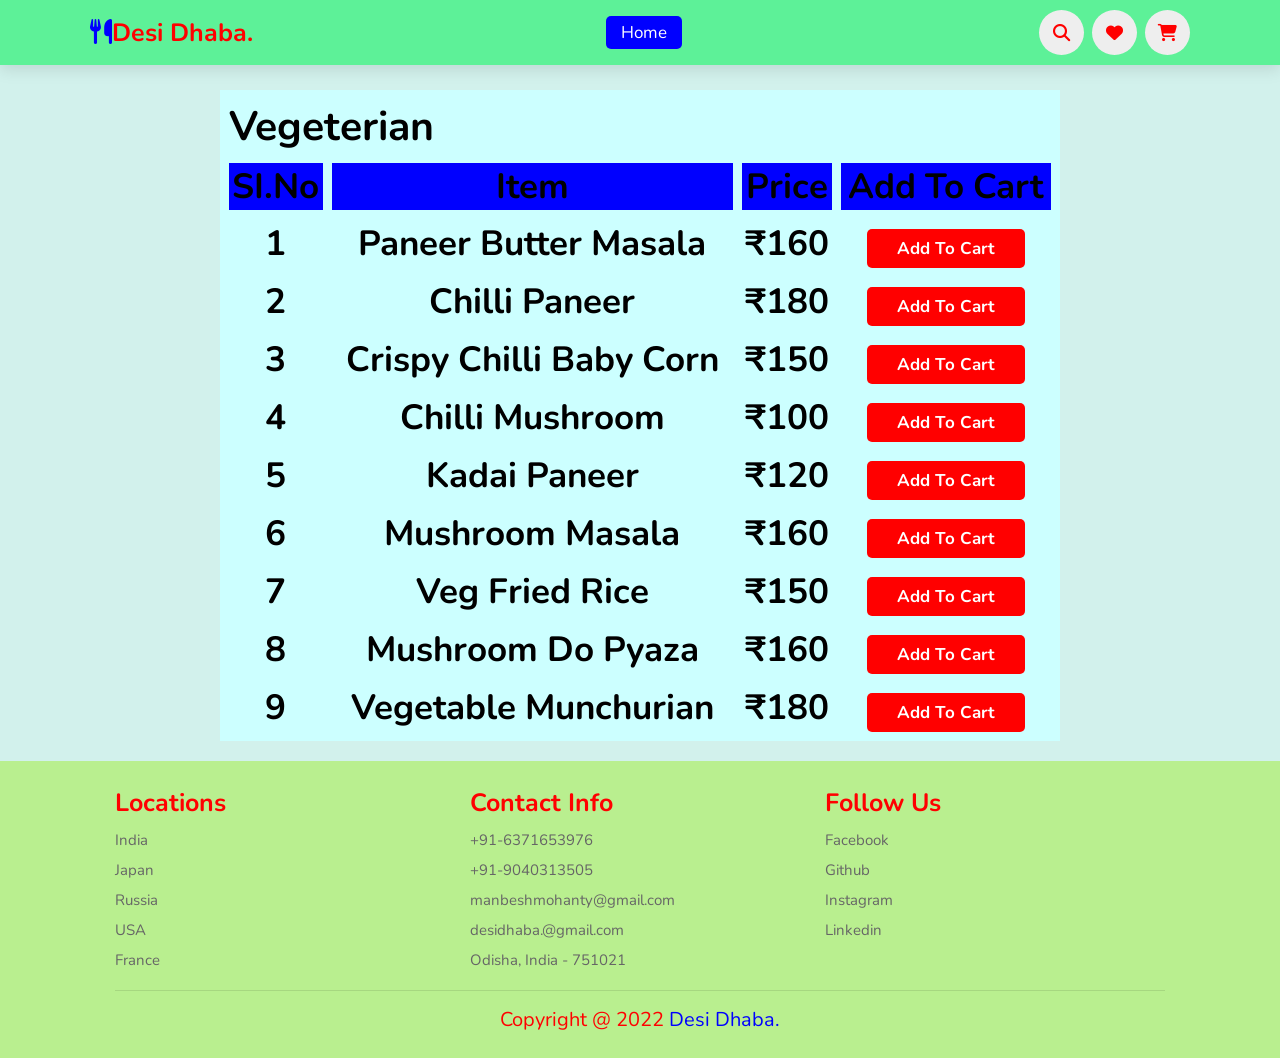
<file: menu4.html>
<!DOCTYPE html>
<html lang="en">
<head>
    <meta charset="UTF-8">
    <meta http-equiv="X-UA-Compatible" content="IE=edge">
    <meta name="viewport" content="width=device-width, initial-scale=1.0">
    <title>Document</title>

    
    <!-- 
     font awesome link-->

     <link rel="stylesheet" href="https://cdnjs.cloudflare.com/ajax/libs/font-awesome/6.1.1/css/all.min.css">

     <!-- custom css link -->
     <link rel="stylesheet" href="style.css">
 
     <!-- for swiper  -->
 
     <link rel="stylesheet" href="https://unpkg.com/swiper@8/swiper-bundle.min.css"/>
 
 


</head>
<body>

      <!-- heade section  -->
      <header>
        <a href="#" class="logo"><i class="fas fa-utensils"></i>Desi Dhaba.</a>

        <nav class="navbar">
            <a class="active" href="index.html#menu">home</a>
            

        </nav>
        <div class="icons">
            <i class="fas fa-bars" id="menu-bars"></i>
            <i class="fas fa-search" id="search-icon"></i>
            <a href="#" class="fas fa-heart"></a>
            <a href="#" class="fas fa-shopping-cart"></a>

        </div>


    </header>

    <section>
        <br><br> <br><br><br>
        <center>
        <table border="2px " width="80%" cellpadding="15" cellspacing="9"  bgcolor="CCFFFF" style="font-size: 35px;">
            <tr>
                <td colspan="4">
                    <h3> <b>Vegeterian</b> </h3>
                </td>
            </tr>
            <tr>
                <th bgcolor="#0000FF">
                    SI.No
                </th>
                <th bgcolor="#0000FF">
                    Item
                </th>
                <th bgcolor="#0000FF">
                    price
                </th bgcolor="#0000FF">
                <th bgcolor="#0000FF">
                    Add to cart
                </th>
                

            </tr>
            <tr>
                <th>
                    1
                </th>
                <th>
                    Paneer Butter Masala
                </th>
                <th>
                    ₹160
                </th>
                <th>
                    <a href="#" class="btn">add to cart</a>
                </th>
                
            </tr>
            <tr>
                <th>
                    2
                </th>
                <th>
                   Chilli Paneer
                </th>
                <th>
                    ₹180
                </th>
                <th>
                    <a href="#" class="btn">add to cart</a>
                </th>
                
            </tr>
            <tr>
                <th>
                    3
                </th>
                <th>
                  Crispy Chilli Baby Corn
                </th>
                <th>
                    ₹150
                </th>
                <th>
                    <a href="#" class="btn">add to cart</a>
                </th>
                
            </tr>
            <tr>
                <th>
                    4
                </th>
                <th>
                   Chilli Mushroom
                </th>
                <th>
                    ₹100
                </th>
                <th>
                    <a href="#" class="btn">add to cart</a>
                </th>
                
            </tr>
            <tr>
                <th>
                    5
                </th>
                <th>
                    Kadai Paneer
                </th>
                <th>
                    ₹120
                </th>
                <th>
                    <a href="#" class="btn">add to cart</a>
                </th>
                
                
            </tr>
            <tr>
                <th>
                    6
                </th>
                <th>
                   Mushroom Masala
                </th>
                <th>
                    ₹160
                </th>
                <th>
                    <a href="#" class="btn">add to cart</a>
                </th>
                
            </tr>
            <tr>
                <th>
                    7
                </th>
                <th>
                   Veg Fried Rice
                </th>
                <th>
                    ₹150
                </th>
                <th>
                    <a href="#" class="btn">add to cart</a>
                </th>
                
            </tr>
            <tr>
                <th>
                    8
                </th>
                <th>
                 Mushroom Do Pyaza
                </th>
                <th>
                    ₹160
                </th>
                <th>
                    <a href="#" class="btn">add to cart</a>
                </th>
                
            </tr>
            <tr>
                <th>
                    9
                </th>
                <th>
                   Vegetable Munchurian
                </th>
                <th>
                    ₹180
                </th>
                <th>
                    <a href="#" class="btn">add to cart</a>
                </th>
                
            </tr>


        </table>
    </center>

    </section>
    <section class="footer">
        <div class="box-container">
            <div class="box">
                <h3>locations</h3>
                <a href="#">india</a>
                <a href="#">japan</a>
                <a href="#">russia</a>
                <a href="#">USA</a>
                <a href="#">france</a>
            </div>
    
           
    
            <div class="box" id="cap">
                <h3>contact info</h3>
                <a href="#">+91-6371653976</a>
                <a href="#">+91-9040313505</a>
                <a href="#" style="text-transform: lowercase ;">manbeshmohanty@gmail.com</a>
                <a href="#" style="text-transform: lowercase ;">desidhaba.@gmail.com</a>
                <a href="#" >Odisha, india - 751021</a>
            </div>
    
            <div class="box">
                <h3>follow us</h3>
                <a href="https://www.facebook.com/sarthak.mohanty.33886305/" target="_blank">facebook</a>
                <a href="https://github.com/ManbeshMohanty" target="_blank">github</a>
                <a href="https://www.instagram.com/manbeshmohanty/" target="_blank">instagram</a>
                <a href="https://www.linkedin.com/in/manbesh-mohanty/" target="_blank">linkedin</a>
            </div>
    



        </div>

        <div class="credit"> copyright @ 2022 <span>Desi Dhaba.</span> </div>

    </section>
    
</body>
</html>
</file>
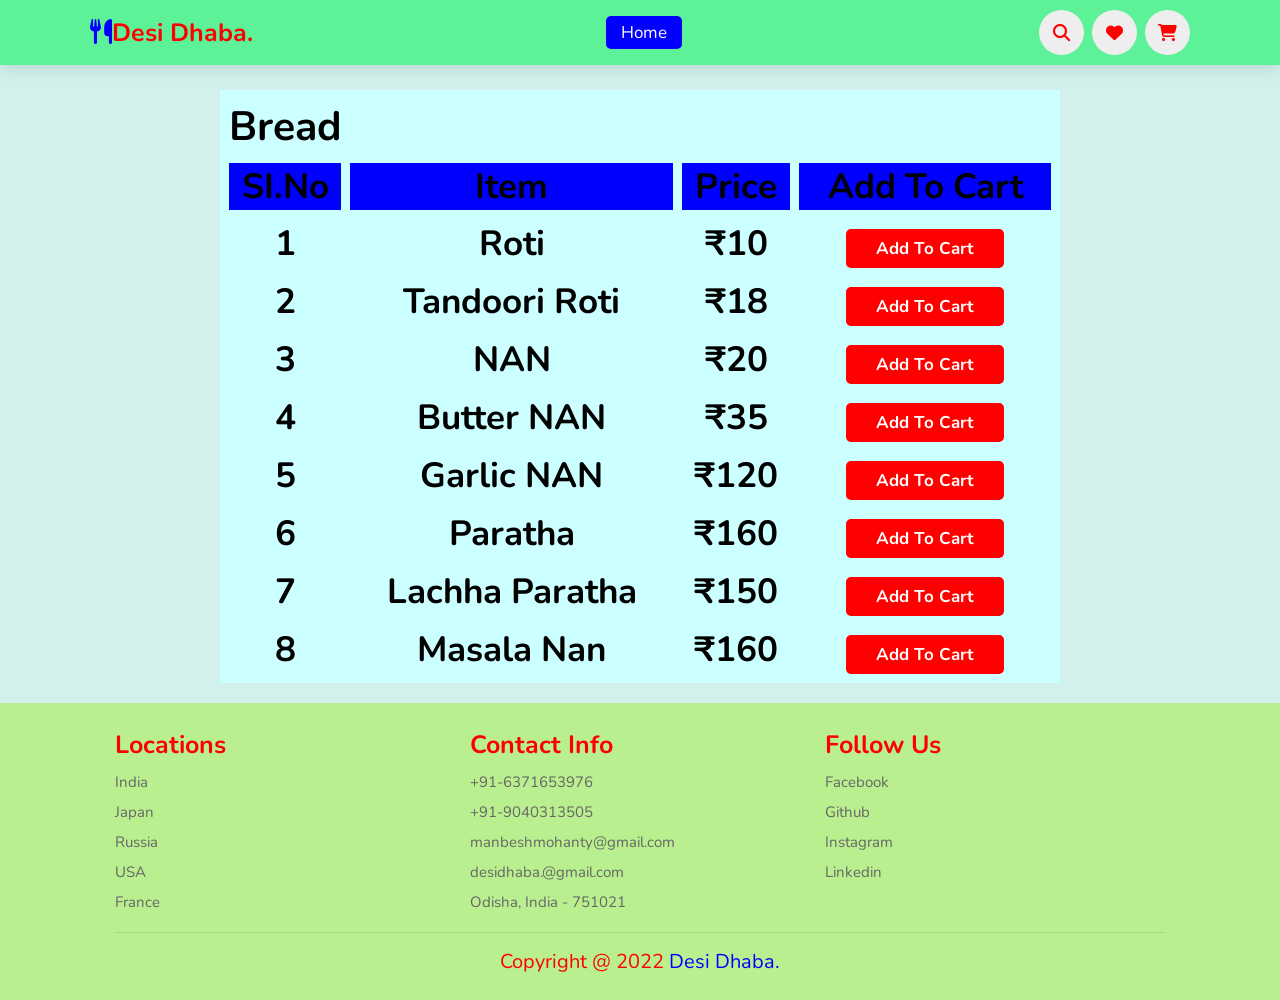
<file: menu5.html>
<!DOCTYPE html>
<html lang="en">
<head>
    <meta charset="UTF-8">
    <meta http-equiv="X-UA-Compatible" content="IE=edge">
    <meta name="viewport" content="width=device-width, initial-scale=1.0">
    <title>Document</title>

    
    <!-- 
     font awesome link-->

     <link rel="stylesheet" href="https://cdnjs.cloudflare.com/ajax/libs/font-awesome/6.1.1/css/all.min.css">

     <!-- custom css link -->
     <link rel="stylesheet" href="style.css">
 
     <!-- for swiper  -->
 
     <link rel="stylesheet" href="https://unpkg.com/swiper@8/swiper-bundle.min.css"/>
 
 


</head>
<body>

      <!-- heade section  -->
      <header>
        <a href="#" class="logo"><i class="fas fa-utensils"></i>Desi Dhaba.</a>

        <nav class="navbar">
            <a class="active" href="index.html#menu">home</a>
            

        </nav>
        <div class="icons">
            <i class="fas fa-bars" id="menu-bars"></i>
            <i class="fas fa-search" id="search-icon"></i>
            <a href="#" class="fas fa-heart"></a>
            <a href="#" class="fas fa-shopping-cart"></a>

        </div>


    </header>

    <section>
        <br><br> <br><br><br>
        <center>
        <table border="2px " width="80%" cellpadding="15" cellspacing="9"  bgcolor="CCFFFF" style="font-size: 35px;">
            <tr>
                <td colspan="4">
                    <h3> <b> Bread</b> </h3>
                </td>
            </tr>
            <tr>
                <th bgcolor="#0000FF">
                    SI.No
                </th>
                <th bgcolor="#0000FF">
                    Item
                </th>
                <th bgcolor="#0000FF">
                    price
                </th bgcolor="#0000FF">
                <th bgcolor="#0000FF">
                    Add to cart
                </th>
                

            </tr>
            <tr>
                <th>
                    1
                </th>
                <th>
                  Roti
                </th>
                <th>
                    ₹10
                </th>
                <th>
                    <a href="#" class="btn">add to cart</a>
                </th>
                
            </tr>
            <tr>
                <th>
                    2
                </th>
                <th>
                   Tandoori Roti
                </th>
                <th>
                    ₹18
                </th>
                <th>
                    <a href="#" class="btn">add to cart</a>
                </th>
                
            </tr>
            <tr>
                <th>
                    3
                </th>
                <th>
                  NAN
                </th>
                <th>
                    ₹20
                </th>
                <th>
                    <a href="#" class="btn">add to cart</a>
                </th>
                
            </tr>
            <tr>
                <th>
                    4
                </th>
                <th>
                   Butter NAN
                </th>
                <th>
                    ₹35
                </th>
                <th>
                    <a href="#" class="btn">add to cart</a>
                </th>
                
            </tr>
            <tr>
                <th>
                    5
                </th>
                <th>
                    Garlic NAN
                </th>
                <th>
                    ₹120
                </th>
                <th>
                    <a href="#" class="btn">add to cart</a>
                </th>
                
                
            </tr>
            <tr>
                <th>
                    6
                </th>
                <th>
                   Paratha
                </th>
                <th>
                    ₹160
                </th>
                <th>
                    <a href="#" class="btn">add to cart</a>
                </th>
                
            </tr>
            <tr>
                <th>
                    7
                </th>
                <th>
                    Lachha Paratha
                </th>
                <th>
                    ₹150
                </th>
                <th>
                    <a href="#" class="btn">add to cart</a>
                </th>
                
            </tr>
            <tr>
                <th>
                    8
                </th>
                <th>
                 Masala Nan
                </th>
                <th>
                    ₹160
                </th>
                <th>
                    <a href="#" class="btn">add to cart</a>
                </th>
                
            </tr>
            


        </table>
    </center>

    </section>
    <section class="footer">
        <div class="box-container">
            <div class="box">
                <h3>locations</h3>
                <a href="#">india</a>
                <a href="#">japan</a>
                <a href="#">russia</a>
                <a href="#">USA</a>
                <a href="#">france</a>
            </div>
    
           
    
            <div class="box" id="cap">
                <h3>contact info</h3>
                <a href="#">+91-6371653976</a>
                <a href="#">+91-9040313505</a>
                <a href="#" style="text-transform: lowercase ;">manbeshmohanty@gmail.com</a>
                <a href="#" style="text-transform: lowercase ;">desidhaba.@gmail.com</a>
                <a href="#" >Odisha, india - 751021</a>
            </div>
    
            <div class="box">
                <h3>follow us</h3>
                <a href="https://www.facebook.com/sarthak.mohanty.33886305/" target="_blank">facebook</a>
                <a href="https://github.com/ManbeshMohanty" target="_blank">github</a>
                <a href="https://www.instagram.com/manbeshmohanty/" target="_blank">instagram</a>
                <a href="https://www.linkedin.com/in/manbesh-mohanty/" target="_blank">linkedin</a>
            </div>
    


        </div>

        <div class="credit"> copyright @ 2022 <span>Desi Dhaba.</span> </div>

    </section>
    
</body>
</html>
</file>
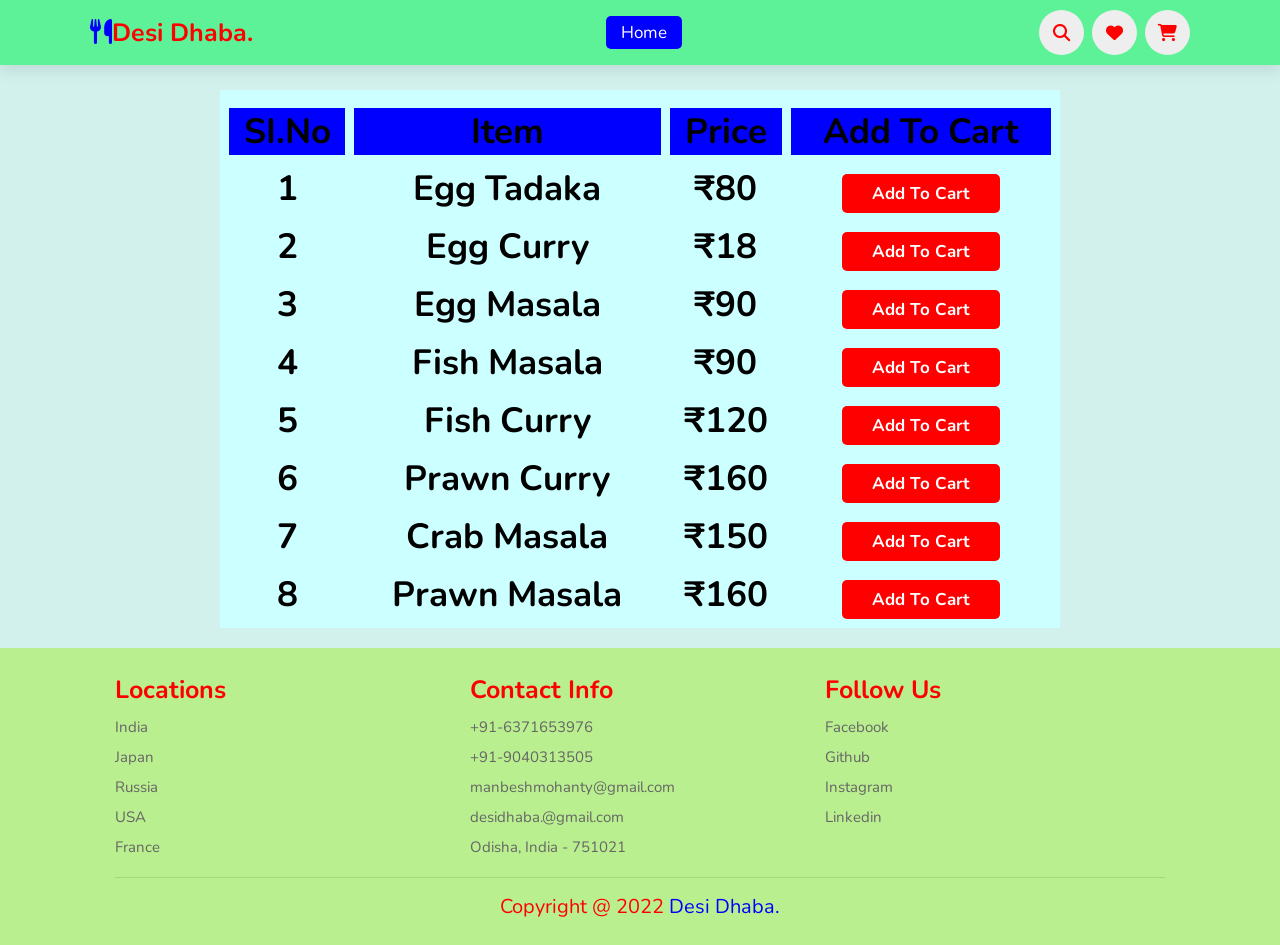
<file: menu6.html>
<!DOCTYPE html>
<html lang="en">
<head>
    <meta charset="UTF-8">
    <meta http-equiv="X-UA-Compatible" content="IE=edge">
    <meta name="viewport" content="width=device-width, initial-scale=1.0">
    <title>Document</title>

    
    <!-- 
     font awesome link-->

     <link rel="stylesheet" href="https://cdnjs.cloudflare.com/ajax/libs/font-awesome/6.1.1/css/all.min.css">

     <!-- custom css link -->
     <link rel="stylesheet" href="style.css">
 
     <!-- for swiper  -->
 
     <link rel="stylesheet" href="https://unpkg.com/swiper@8/swiper-bundle.min.css"/>
 
 


</head>
<body>

      <!-- heade section  -->
      <header>
        <a href="#" class="logo"><i class="fas fa-utensils"></i>Desi Dhaba.</a>

        <nav class="navbar">
            <a class="active" href="index.html#menu">home</a>
            

        </nav>
        <div class="icons">
            <i class="fas fa-bars" id="menu-bars"></i>
            <i class="fas fa-search" id="search-icon"></i>
            <a href="#" class="fas fa-heart"></a>
            <a href="#" class="fas fa-shopping-cart"></a>

        </div>


    </header>

    <section>
        <br><br> <br><br><br>
        <center>
        <table border="2px " width="80%" cellpadding="15" cellspacing="9"  bgcolor="CCFFFF" style="font-size: 35px;">
            <tr>
                <td colspan="4">
                    <h3> <b> <Non-Veg></Non-Veg></b> </h3>
                </td>
            </tr>
            <tr>
                <th bgcolor="#0000FF">
                    SI.No
                </th>
                <th bgcolor="#0000FF">
                    Item
                </th>
                <th bgcolor="#0000FF">
                    price
                </th bgcolor="#0000FF">
                <th bgcolor="#0000FF">
                    Add to cart
                </th>
                

            </tr>
            <tr>
                <th>
                    1
                </th>
                <th>
                  Egg Tadaka
                </th>
                <th>
                    ₹80
                </th>
                <th>
                    <a href="#" class="btn">add to cart</a>
                </th>
                
            </tr>
            <tr>
                <th>
                    2
                </th>
                <th>
                   Egg Curry
                </th>
                <th>
                    ₹18
                </th>
                <th>
                    <a href="#" class="btn">add to cart</a>
                </th>
                
            </tr>
            <tr>
                <th>
                    3
                </th>
                <th>
                  Egg Masala
                </th>
                <th>
                    ₹90
                </th>
                <th>
                    <a href="#" class="btn">add to cart</a>
                </th>
                
            </tr>
            <tr>
                <th>
                    4
                </th>
                <th>
                   Fish Masala
                </th>
                <th>
                    ₹90
                </th>
                <th>
                    <a href="#" class="btn">add to cart</a>
                </th>
                
            </tr>
            <tr>
                <th>
                    5
                </th>
                <th>
                    Fish Curry
                </th>
                <th>
                    ₹120
                </th>
                <th>
                    <a href="#" class="btn">add to cart</a>
                </th>
                
                
            </tr>
            <tr>
                <th>
                    6
                </th>
                <th>
                   Prawn Curry
                </th>
                <th>
                    ₹160
                </th>
                <th>
                    <a href="#" class="btn">add to cart</a>
                </th>
                
            </tr>
            <tr>
                <th>
                    7
                </th>
                <th>
                    Crab Masala
                </th>
                <th>
                    ₹150
                </th>
                <th>
                    <a href="#" class="btn">add to cart</a>
                </th>
                
            </tr>
            <tr>
                <th>
                    8
                </th>
                <th>
                 Prawn Masala
                </th>
                <th>
                    ₹160
                </th>
                <th>
                    <a href="#" class="btn">add to cart</a>
                </th>
                
            </tr>
            


        </table>
    </center>

    </section>
    <section class="footer">
        <div class="box-container">
            <div class="box">
                <h3>locations</h3>
                <a href="#">india</a>
                <a href="#">japan</a>
                <a href="#">russia</a>
                <a href="#">USA</a>
                <a href="#">france</a>
            </div>
    
           
    
            <div class="box" id="cap">
                <h3>contact info</h3>
                <a href="#">+91-6371653976</a>
                <a href="#">+91-9040313505</a>
                <a href="#" style="text-transform: lowercase ;">manbeshmohanty@gmail.com</a>
                <a href="#" style="text-transform: lowercase ;">desidhaba.@gmail.com</a>
                <a href="#" >Odisha, india - 751021</a>
            </div>
    
            <div class="box">
                <h3>follow us</h3>
                <a href="https://www.facebook.com/sarthak.mohanty.33886305/" target="_blank">facebook</a>
                <a href="https://github.com/ManbeshMohanty" target="_blank">github</a>
                <a href="https://www.instagram.com/manbeshmohanty/" target="_blank">instagram</a>
                <a href="https://www.linkedin.com/in/manbesh-mohanty/" target="_blank">linkedin</a>
            </div>
    
        </div>

        <div class="credit"> copyright @ 2022 <span>Desi Dhaba.</span> </div>

    </section>
    
</body>
</html>
</file>
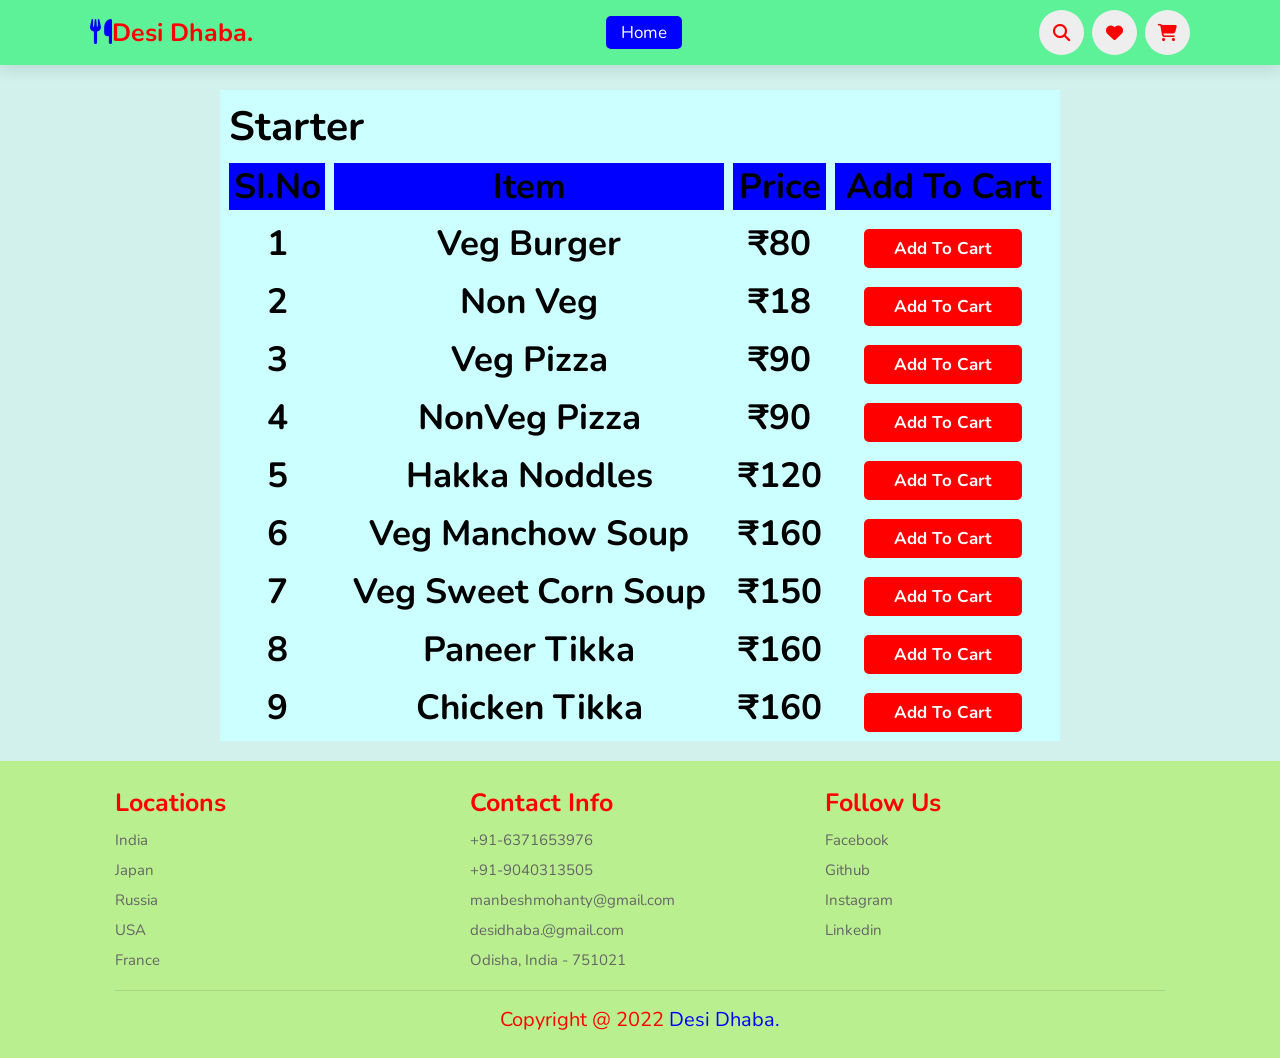
<file: menu7.html>
<!DOCTYPE html>
<html lang="en">
<head>
    <meta charset="UTF-8">
    <meta http-equiv="X-UA-Compatible" content="IE=edge">
    <meta name="viewport" content="width=device-width, initial-scale=1.0">
    <title>Document</title>

    
    <!-- 
     font awesome link-->

     <link rel="stylesheet" href="https://cdnjs.cloudflare.com/ajax/libs/font-awesome/6.1.1/css/all.min.css">

     <!-- custom css link -->
     <link rel="stylesheet" href="style.css">
 
     <!-- for swiper  -->
 
     <link rel="stylesheet" href="https://unpkg.com/swiper@8/swiper-bundle.min.css"/>
 
 


</head>
<body>

      <!-- heade section  -->
      <header>
        <a href="#" class="logo"><i class="fas fa-utensils"></i>Desi Dhaba.</a>

        <nav class="navbar">
            <a class="active" href="index.html#menu">home</a>
            

        </nav>
        <div class="icons">
            <i class="fas fa-bars" id="menu-bars"></i>
            <i class="fas fa-search" id="search-icon"></i>
            <a href="#" class="fas fa-heart"></a>
            <a href="#" class="fas fa-shopping-cart"></a>

        </div>


    </header>

    <section>
        <br><br> <br><br><br>
        <center>
        <table border="2px " width="80%" cellpadding="15" cellspacing="9"  bgcolor="CCFFFF" style="font-size: 35px;">
            <tr>
                <td colspan="4">
                    <h3> <b>Starter</b> </h3>
                </td>
            </tr>
            <tr>
                <th bgcolor="#0000FF">
                    SI.No
                </th>
                <th bgcolor="#0000FF">
                    Item
                </th>
                <th bgcolor="#0000FF">
                    price
                </th bgcolor="#0000FF">
                <th bgcolor="#0000FF">
                    Add to cart
                </th>
                

            </tr>
            <tr>
                <th>
                    1
                </th>
                <th>
                  Veg Burger
                </th>
                <th>
                    ₹80
                </th>
                <th>
                    <a href="#" class="btn">add to cart</a>
                </th>
                
            </tr>
            <tr>
                <th>
                    2
                </th>
                <th>
                  Non Veg
                </th>
                <th>
                    ₹18
                </th>
                <th>
                    <a href="#" class="btn">add to cart</a>
                </th>
                
            </tr>
            <tr>
                <th>
                    3
                </th>
                <th>
                    Veg Pizza
                </th>
                <th>
                    ₹90
                </th>
                <th>
                    <a href="#" class="btn">add to cart</a>
                </th>
                
            </tr>
            <tr>
                <th>
                    4
                </th>
                <th>
                   NonVeg Pizza
                </th>
                <th>
                    ₹90
                </th>
                <th>
                    <a href="#" class="btn">add to cart</a>
                </th>
                
            </tr>
            <tr>
                <th>
                    5
                </th>
                <th>
                    Hakka Noddles
                </th>
                <th>
                    ₹120
                </th>
                <th>
                    <a href="#" class="btn">add to cart</a>
                </th>
                
                
            </tr>
            <tr>
                <th>
                    6
                </th>
                <th>
                   Veg Manchow Soup
                </th>
                <th>
                    ₹160
                </th>
                <th>
                    <a href="#" class="btn">add to cart</a>
                </th>
                
            </tr>
            <tr>
                <th>
                    7
                </th>
                <th>
                    Veg Sweet Corn Soup
                </th>
                <th>
                    ₹150
                </th>
                <th>
                    <a href="#" class="btn">add to cart</a>
                </th>
                
            </tr>
            <tr>
                <th>
                    8
                </th>
                <th>
                 Paneer Tikka
                </th>
                <th>
                    ₹160
                </th>
                <th>
                    <a href="#" class="btn">add to cart</a>
                </th>
                
            </tr>
            <tr>
                <th>
                    9
                </th>
                <th>
                 Chicken Tikka
                </th>
                <th>
                    ₹160
                </th>
                <th>
                    <a href="#" class="btn">add to cart</a>
                </th>
                
            </tr>
            


        </table>
    </center>

    </section>
    <section class="footer">
        <div class="box-container">
            <div class="box">
                <h3>locations</h3>
                <a href="#">india</a>
                <a href="#">japan</a>
                <a href="#">russia</a>
                <a href="#">USA</a>
                <a href="#">france</a>
            </div>
    
           
    
            <div class="box" id="cap">
                <h3>contact info</h3>
                <a href="#">+91-6371653976</a>
                <a href="#">+91-9040313505</a>
                <a href="#" style="text-transform: lowercase ;">manbeshmohanty@gmail.com</a>
                <a href="#" style="text-transform: lowercase ;">desidhaba.@gmail.com</a>
                <a href="#" >Odisha, india - 751021</a>
            </div>
    
            <div class="box">
                <h3>follow us</h3>
                <a href="https://www.facebook.com/sarthak.mohanty.33886305/" target="_blank">facebook</a>
                <a href="https://github.com/ManbeshMohanty" target="_blank">github</a>
                <a href="https://www.instagram.com/manbeshmohanty/" target="_blank">instagram</a>
                <a href="https://www.linkedin.com/in/manbesh-mohanty/" target="_blank">linkedin</a>
            </div>
    

        </div>

        <div class="credit"> copyright @ 2022 <span>Desi Dhaba.</span> </div>

    </section>
    
</body>
</html>
</file>
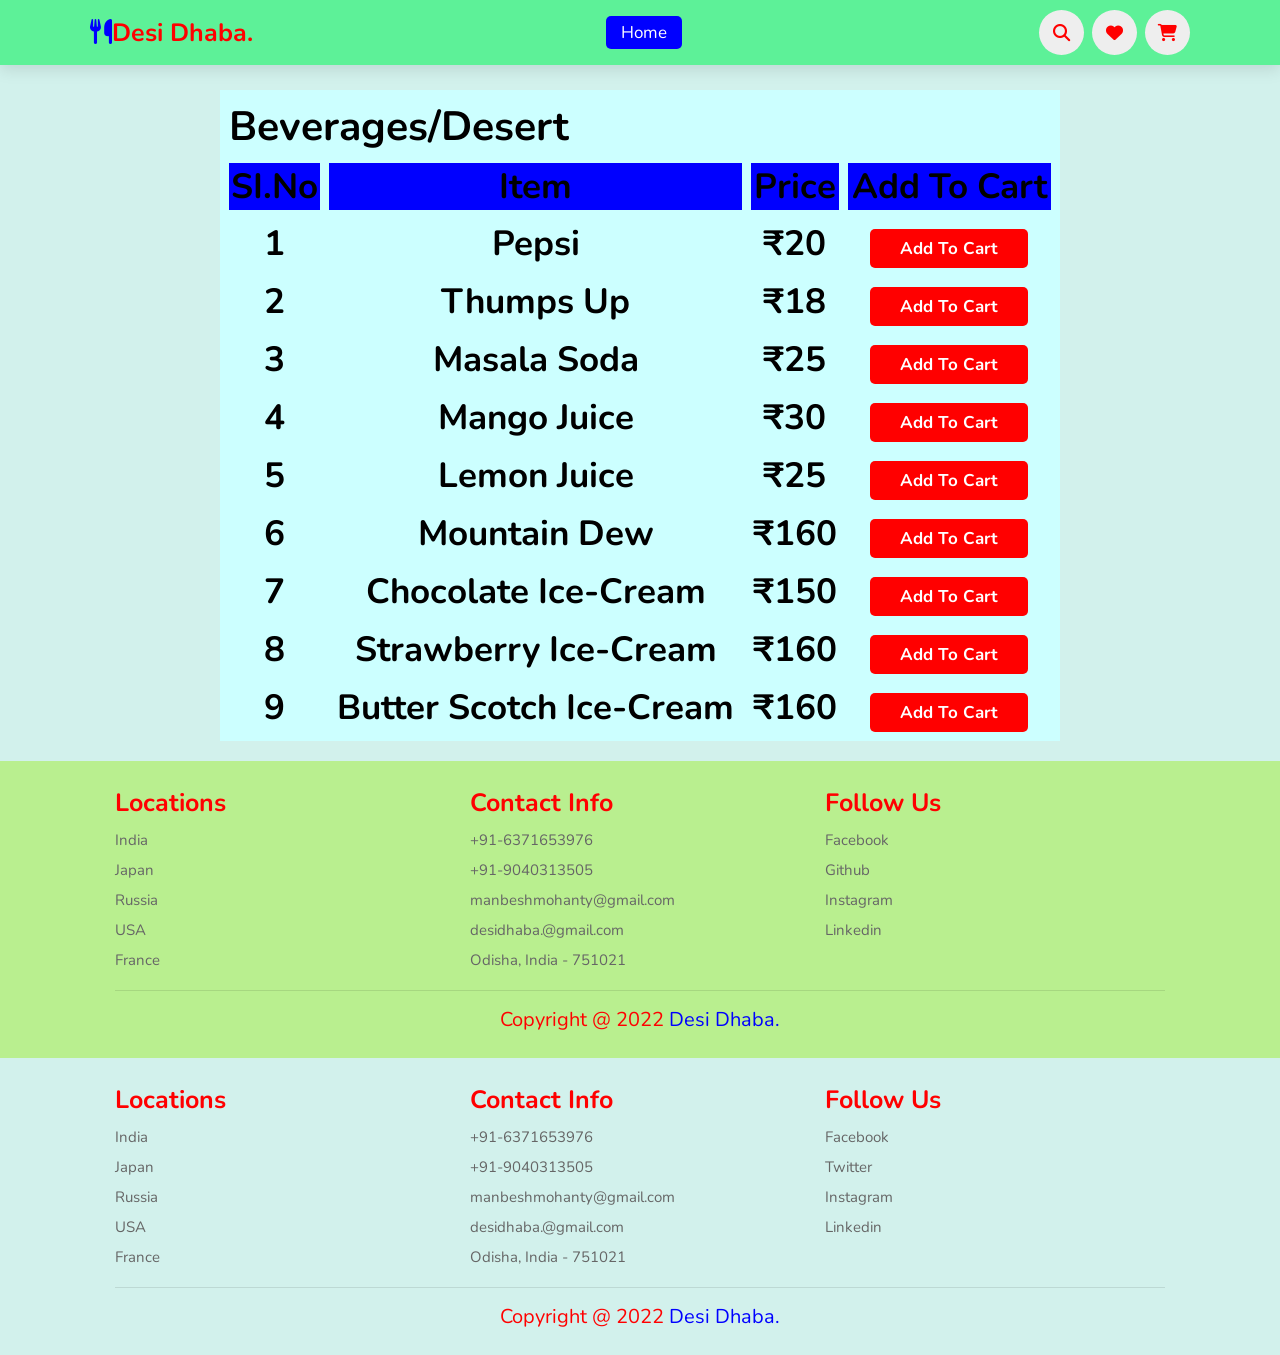
<file: menu8.html>
<!DOCTYPE html>
<html lang="en">
<head>
    <meta charset="UTF-8">
    <meta http-equiv="X-UA-Compatible" content="IE=edge">
    <meta name="viewport" content="width=device-width, initial-scale=1.0">
    <title>Document</title>

    
    <!-- 
     font awesome link-->

     <link rel="stylesheet" href="https://cdnjs.cloudflare.com/ajax/libs/font-awesome/6.1.1/css/all.min.css">

     <!-- custom css link -->
     <link rel="stylesheet" href="style.css">
 
     <!-- for swiper  -->
 
     <link rel="stylesheet" href="https://unpkg.com/swiper@8/swiper-bundle.min.css"/>
 
 


</head>
<body>

      <!-- heade section  -->
      <header>
        <a href="#" class="logo"><i class="fas fa-utensils"></i>Desi Dhaba.</a>

        <nav class="navbar">
            <a class="active" href="index.html#menu">home</a>
            

        </nav>
        <div class="icons">
            <i class="fas fa-bars" id="menu-bars"></i>
            <i class="fas fa-search" id="search-icon"></i>
            <a href="#" class="fas fa-heart"></a>
            <a href="#" class="fas fa-shopping-cart"></a>

        </div>


    </header>

    <section>
        <br><br> <br><br><br>
        <center>
        <table border="2px " width="80%" cellpadding="15" cellspacing="9"  bgcolor="CCFFFF" style="font-size: 35px;">
            <tr>
                <td colspan="4">
                    <h3> <b> Beverages/Desert</b> </h3>
                </td>
            </tr>
            <tr>
                <th bgcolor="#0000FF">
                    SI.No
                </th>
                <th bgcolor="#0000FF">
                    Item
                </th>
                <th bgcolor="#0000FF">
                    price
                </th bgcolor="#0000FF">
                <th bgcolor="#0000FF">
                    Add to cart
                </th>
                

            </tr>
            <tr>
                <th>
                    1
                </th>
                <th>
                  Pepsi
                </th>
                <th>
                    ₹20
                </th>
                <th>
                    <a href="#" class="btn">add to cart</a>
                </th>
                
            </tr>
            <tr>
                <th>
                    2
                </th>
                <th>
                  Thumps Up
                </th>
                <th>
                    ₹18
                </th>
                <th>
                    <a href="#" class="btn">add to cart</a>
                </th>
                
            </tr>
            <tr>
                <th>
                    3
                </th>
                <th>
                   Masala Soda
                </th>
                <th>
                    ₹25
                </th>
                <th>
                    <a href="#" class="btn">add to cart</a>
                </th>
                
            </tr>
            <tr>
                <th>
                    4
                </th>
                <th>
                   Mango Juice
                </th>
                <th>
                    ₹30
                </th>
                <th>
                    <a href="#" class="btn">add to cart</a>
                </th>
                
            </tr>
            <tr>
                <th>
                    5
                </th>
                <th>
                    Lemon Juice
                </th>
                <th>
                    ₹25
                </th>
                <th>
                    <a href="#" class="btn">add to cart</a>
                </th>
                
                
            </tr>
            <tr>
                <th>
                    6
                </th>
                <th>
                   Mountain Dew 
                </th>
                <th>
                    ₹160
                </th>
                <th>
                    <a href="#" class="btn">add to cart</a>
                </th>
                
            </tr>
            <tr>
                <th>
                    7
                </th>
                <th>
                    Chocolate Ice-cream
                </th>
                <th>
                    ₹150
                </th>
                <th>
                    <a href="#" class="btn">add to cart</a>
                </th>
                
            </tr>
            <tr>
                <th>
                    8
                </th>
                <th>
               Strawberry Ice-cream
                </th>
                <th>
                    ₹160
                </th>
                <th>
                    <a href="#" class="btn">add to cart</a>
                </th>
                
            </tr>
            <tr>
                <th>
                    9
                </th>
                <th>
                 Butter Scotch Ice-cream
                </th>
                <th>
                    ₹160
                </th>
                <th>
                    <a href="#" class="btn">add to cart</a>
                </th>
                
            </tr>
            


        </table>
    </center>

    </section>
    <section class="footer">
        <div class="box-container">
            <div class="box">
                <h3>locations</h3>
                <a href="#">india</a>
                <a href="#">japan</a>
                <a href="#">russia</a>
                <a href="#">USA</a>
                <a href="#">france</a>
            </div>
    
           
    
            <div class="box" id="cap">
                <h3>contact info</h3>
                <a href="#">+91-6371653976</a>
                <a href="#">+91-9040313505</a>
                <a href="#" style="text-transform: lowercase ;">manbeshmohanty@gmail.com</a>
                <a href="#" style="text-transform: lowercase ;">desidhaba.@gmail.com</a>
                <a href="#" >Odisha, india - 751021</a>
            </div>
    
            <div class="box">
                <h3>follow us</h3>
                <a href="https://www.facebook.com/sarthak.mohanty.33886305/" target="_blank">facebook</a>
                <a href="https://github.com/ManbeshMohanty" target="_blank">github</a>
                <a href="https://www.instagram.com/manbeshmohanty/" target="_blank">instagram</a>
                <a href="https://www.linkedin.com/in/manbesh-mohanty/" target="_blank">linkedin</a>
            </div>
    


        </div>

        <div class="credit"> copyright @ 2022 <span>Desi Dhaba.</span> </div>

    </section>
    <section class="footer">
        <div class="box-container">
            <div class="box">
                <h3>locations</h3>
                <a href="#">india</a>
                <a href="#">japan</a>
                <a href="#">russia</a>
                <a href="#">USA</a>
                <a href="#">france</a>
            </div>
    
           
    
            <div class="box" id="cap">
                <h3>contact info</h3>
                <a href="#">+91-6371653976</a>
                <a href="#">+91-9040313505</a>
                <a href="#" style="text-transform: lowercase ;">manbeshmohanty@gmail.com</a>
                <a href="#" style="text-transform: lowercase ;">desidhaba.@gmail.com</a>
                <a href="#" >Odisha, india - 751021</a>
            </div>
    
            <div class="box">
                <h3>follow us</h3>
                <a href="#">facebook</a>
                <a href="#">twitter</a>
                <a href="#">instagram</a>
                <a href="#">linkedin</a>
            </div>
    



        </div>

        <div class="credit"> copyright @ 2022 <span>Desi Dhaba.</span> </div>

    </section>
    
</body>
</html>
</file>
<file: style.css>
@import url('https://fonts.googleapis.com/css2?family=Nunito:wght@200;300;400;600;700&display=swap');
:root{
    --green:#0000FF;
    --black:#FF0000;
    --light-color:#666;
    --box-shadow:0 .5rem 1.5rem rgba(0,0,0,.1);
}

/* #00FF00 */
*{
    font-family: 'Nunito', sans-serif;
    margin: 0;
    padding: 0;
    box-sizing: border-box;
    text-decoration: none;
    outline: none;
    border: none;
    text-transform: capitalize;
    transition: all 0.4s cubic-bezier(.43,1.1,.62,1.08);


}
html{
    font-size: 62.5%;
    overflow-x: hidden;
    scroll-padding-top: 5.5rem;
    scroll-behavior: smooth;
}
section{
    padding: 2rem 9%;
}

section:nth-child(even){
    background:rgb(210, 241, 236);
}

section:nth-child(odd){
    background:rgb(185, 239, 143);
}

/* */

header{
    color:var(--black);
    position: fixed;
    top:0; left: 0; right:0;
    background: rgba(17, 241, 96, 0.603); 
    padding:1rem 7%;
    display: flex;
    align-items: center;
    justify-content: space-between;
    z-index: 1000;
    box-shadow: var(--box-shadow);
}

header .logo{
    color:var(--black);
    font-size: 2.5rem;
    font-weight:bolder;
}

header .logo i{
    color:var(--green);
}
header .navbar a{
    font-size: 1.7rem;
    border-radius: .5rem;
    padding:.5rem 1.5rem;
    color:black;
    
}

header .navbar a.active,
header .navbar a:hover{
    color:#fff;
    background: var(--green);
    transform: rotate(360deg);
    
}
header .icons i,
header .icons a{
    cursor: pointer;
    margin-left: .5rem;
    height:4.5rem;
    line-height: 4.5rem;
    width:4.5rem;
    text-align: center;
    font-size: 1.7rem;
    color:var(--black);
    border-radius: 50%;
    background: #eee;
}

header .icons i:hover,
header .icons a:hover{
    color:#fff;
    background: var(--green);
    transform: rotate(360deg);
}

header .icons #menu-bars{
    display: none;
}

.home .home-slider .slide{
    display: flex;
    align-items: center;
    flex-wrap: wrap;
    gap:2rem; 
    padding-top: 9rem;
}

.home .home-slider .slide .content{
    flex:1 1 45rem;
}

.home .home-slider .slide .image{
    flex:1 1 45rem;
}

.home .home-slider .slide .image img{
    width: 100%;
}

.home .home-slider .slide .content span{
    color:var(--green);
    font-size: 2.5rem;
}

.home .home-slider .slide .content h3{
    color:var(--black);
    font-size: 7rem;
}

.home .home-slider .slide .content p{
    color:var(--light-color);
    font-size: 2.2rem;
    padding:.5rem 0;
    line-height: 1.5;
}

.btn{
    margin-top: 1rem;
    display: inline-block;
    font-size: 1.7rem;
    color:#fff;
    background: var(--black);
    border-radius: .5rem;
    cursor: pointer;
    padding:.8rem 3rem;
}

.btn:hover{
    background: var(--green);
    letter-spacing: .1rem;
}

.swiper-pagination-bullet-active{
    background:var(--green);
}


.sub-heading{
    text-align: center;
    color:var(--green);
    font-size: 2rem;
    padding-top: 1rem;
}

.heading{
    text-align: center;
    color:var(--black);
    font-size: 3rem;
    padding-bottom: 2rem;
    text-transform: uppercase;
}


/* for displayoing items in grid */
.dishes .box-container{
    display: grid;
    grid-template-columns: repeat(auto-fit, minmax(28rem, 1fr));
    gap:2rem;
}

/* for outerbox of food items */
.dishes .box-container .box{
    padding:2.5rem;
    background:#fff;
    border-radius: .5rem;
    border:.1rem solid rgba(0,0,0,.2);
    box-shadow: var(--box-shadow);
    position: relative;
    overflow: hidden;
    text-align: center;
}

/* for color size of eye and heart button */
.dishes .box-container .box .fa-heart,
.dishes .box-container .box .fa-eye{
    position: absolute;
    top:1.5rem;
    background:#eee;
    border-radius: 50%;
    height: 5rem;
    width:5rem;
    line-height: 5rem;
    font-size: 2rem;
    color:var(--black);
}


/* after hovering on the heart or eye */
.dishes .box-container .box .fa-heart:hover,
.dishes .box-container .box .fa-eye:hover{
    background: var(--green);
    color:#fff;
}

.dishes .box-container .box .fa-heart{
    right: -15rem;
}

.dishes .box-container .box .fa-eye{
    left:-15rem;
}


.dishes .box-container .box:hover .fa-heart{
    right:1.5rem;
}

.dishes .box-container .box:hover .fa-eye{
    left:1.5rem;
}

.dishes .box-container .box img{
    height:17rem;
    margin:1rem 0;
}

.dishes .box-container .box h3{
    color:var(--black);
    font-size: 2.5rem;
}

.dishes .box-container .box .stars{
    padding:1rem 0;
}

.dishes .box-container .box .stars i{
    font-size: 1.7rem;
    color:var(--green);
}

.dishes .box-container .box span{
    color:var(--green);
    font-weight: bolder;
    margin-right: 1rem;
    font-size: 2.5rem;
}

.about .row{
    display: flex;
    flex-wrap: wrap;
    gap:1.5rem;
    align-items: center;
}


.about .row .image{
    flex:1 1 45rem;
}

.about .row .image img{ 
    width: 100%;
}

.about .row .content{
    flex:1 1 45rem;
}

.about .row .content h3{
    color:var(--black);
    font-size: 4rem;
    padding:.5rem 0;
}

.about .row .content p{
    color:var(--light-color);
    font-size: 1.5rem;
    padding:.5rem 0;
    line-height: 2;
}

.about .row .content .icons-container{
    display: flex;
    gap:1rem;
    flex-wrap: wrap;
    padding:1rem 0;
    margin-top: .5rem;
}

.about .row .content .icons-container .icons{
    background:#eee;
    border-radius: .5rem;
    border:.1rem solid rgba(0,0,0,.2);
    display: flex;
    align-items: center;
    justify-content: center;
    gap:1rem;
    flex:1 1 17rem;
    padding:1.5rem 1rem;
}

.about .row .content .icons-container .icons i{
    font-size: 2.5rem;
    color:var(--green);
}

.menu .box-container{
    display: grid;
    grid-template-columns: repeat(auto-fit, minmax(30rem, 1fr));
    gap:1.5rem;
}

.menu .box-container .box{
    background: #fff;
    border:.1rem solid rgba(0,0,0,.2);
    border-radius: .5rem;
    box-shadow: var(--box-shadow); 
    text-align: center;   
}
/* for image and heart div */
.menu .box-container .box .image{
    height: 25rem;
    width: 100%;
    padding:1.5rem;
    overflow: hidden;
    position: relative;
}

/* for proper fitting of image */
.menu .box-container .box .image img{
    height: 100%;
    width: 100%;
    border-radius: .5rem;
    object-fit: cover;
}

/* for heart design */

.menu .box-container .box .image .fa-heart{
    position: absolute;
    top:2.5rem; right: 2.5rem;
    height: 5rem;
    width: 5rem;
    line-height: 5rem;
    text-align: center;
    font-size: 2rem;
    background: #fff;
    border-radius: 50%;
    color:var(--black);
}


/* for hovering */
.menu .box-container .box .image .fa-heart:hover{
    background-color: var(--green);
    color:#fff;
}


.menu .box-container .box .content{
    padding:2rem;
    padding-top: 0;
}

.menu .box-container .box .content .stars{
    padding-bottom: 1rem;
}

.menu .box-container .box .content .stars i{
   font-size: 1.7rem;
   color:var(--green);
}

.menu .box-container .box .content h3{
    color:var(--black);
    font-size: 2.5rem;
}

.menu .box-container .box .content p{
    color:var(--light-color);
    font-size: 1.6rem;
    padding:.5rem 0;
    line-height: 1.5;
}

.menu .box-container .box .content .price{
    color:var(--green);
    margin-left: 1rem;
    font-size: 2.5rem;
}



/* review sectjion */

.review .slide{
    padding:2rem;
    box-shadow:var(--box-shadow);
    border:.1rem solid rgba(0,0,0,.2);
    border-radius: .5rem;
    position: relative;    
}

.review .slide .fa-quote-right{
    position: absolute;
    top:2rem; right:2rem;
    font-size: 6rem;
    color:#ccc;
}

.review .slide .user{
    display: flex;
    gap:1.5rem;
    align-items: center;
    padding-bottom: 1.5rem;
}

.review .slide .user img{
    height: 7rem;
    width: 7rem;
    border-radius: 50%;
    object-fit: cover;
}

.review .slide .user h3{
    color:var(--black);
    font-size: 2rem;
    padding-bottom: .5rem;
}
/* for star editing */
.review .slide .user i{
    font-size: 1.3rem;
    color:var(--green);
}


.review .slide p{
    font-size: 1.5rem;
    line-height: 1.8;
    color:var(--light-color);
}


/* Order section */

.order form{
    max-width:90rem;
    border-radius: .5rem;
    box-shadow: var(--box-shadow);
    border:.1rem solid rgba(0,0,0,.2);
    background:#fff;
    padding:1.5rem;
    margin:0 auto;
}



.order form .inputBox{
    display: flex;
    flex-wrap: wrap;
    justify-content: space-between;
}


.order form .inputBox .input{
    width:49%;
}

.order form .inputBox .input span{
    display:block;
    padding:.5rem 0;
    font-size: 1.5rem;
    color:var(--light-color);
}

.order form .inputBox .input input,
.order form .inputBox .input textarea{
    background:#eee;
    border-radius: .5rem;
    padding:1rem;
    font-size: 1.6rem;
    color:var(--black);
    text-transform: none;
    margin-bottom: 1rem;
    width:100%;
}

.order form .inputBox .input input:focus,
.order form .inputBox .input textarea:focus{
    border:.1rem solid var(--green);
}

.order form .inputBox .input textarea{
    height:20rem;
    resize: none;
}

.order form .btn{
    margin-top: 0;
}

.footer .box-container{
    display: grid;
    grid-template-columns: repeat(auto-fit, minmax(25rem, 1fr));
    gap:1.5rem;
}

.footer .box-container .box h3{
    padding:.5rem 0;
    font-size: 2.5rem;
    color:var(--black);
}

.footer .box-container .box a{
    display: block;
    padding:.5rem 0;
    font-size: 1.5rem;
    color:var(--light-color);
    
}

.footer .box-container .box a:hover{
    color:var(--green);
    text-decoration: underline;
}

.footer .credit{
    text-align: center;
    border-top: .1rem solid rgba(0,0,0,.1);
    font-size: 2rem;
    color:var(--black);
    padding:.5rem;
    padding-top: 1.5rem;
    margin-top: 1.5rem;
}

.footer .credit span{
    color:var(--green);
}
</file>
